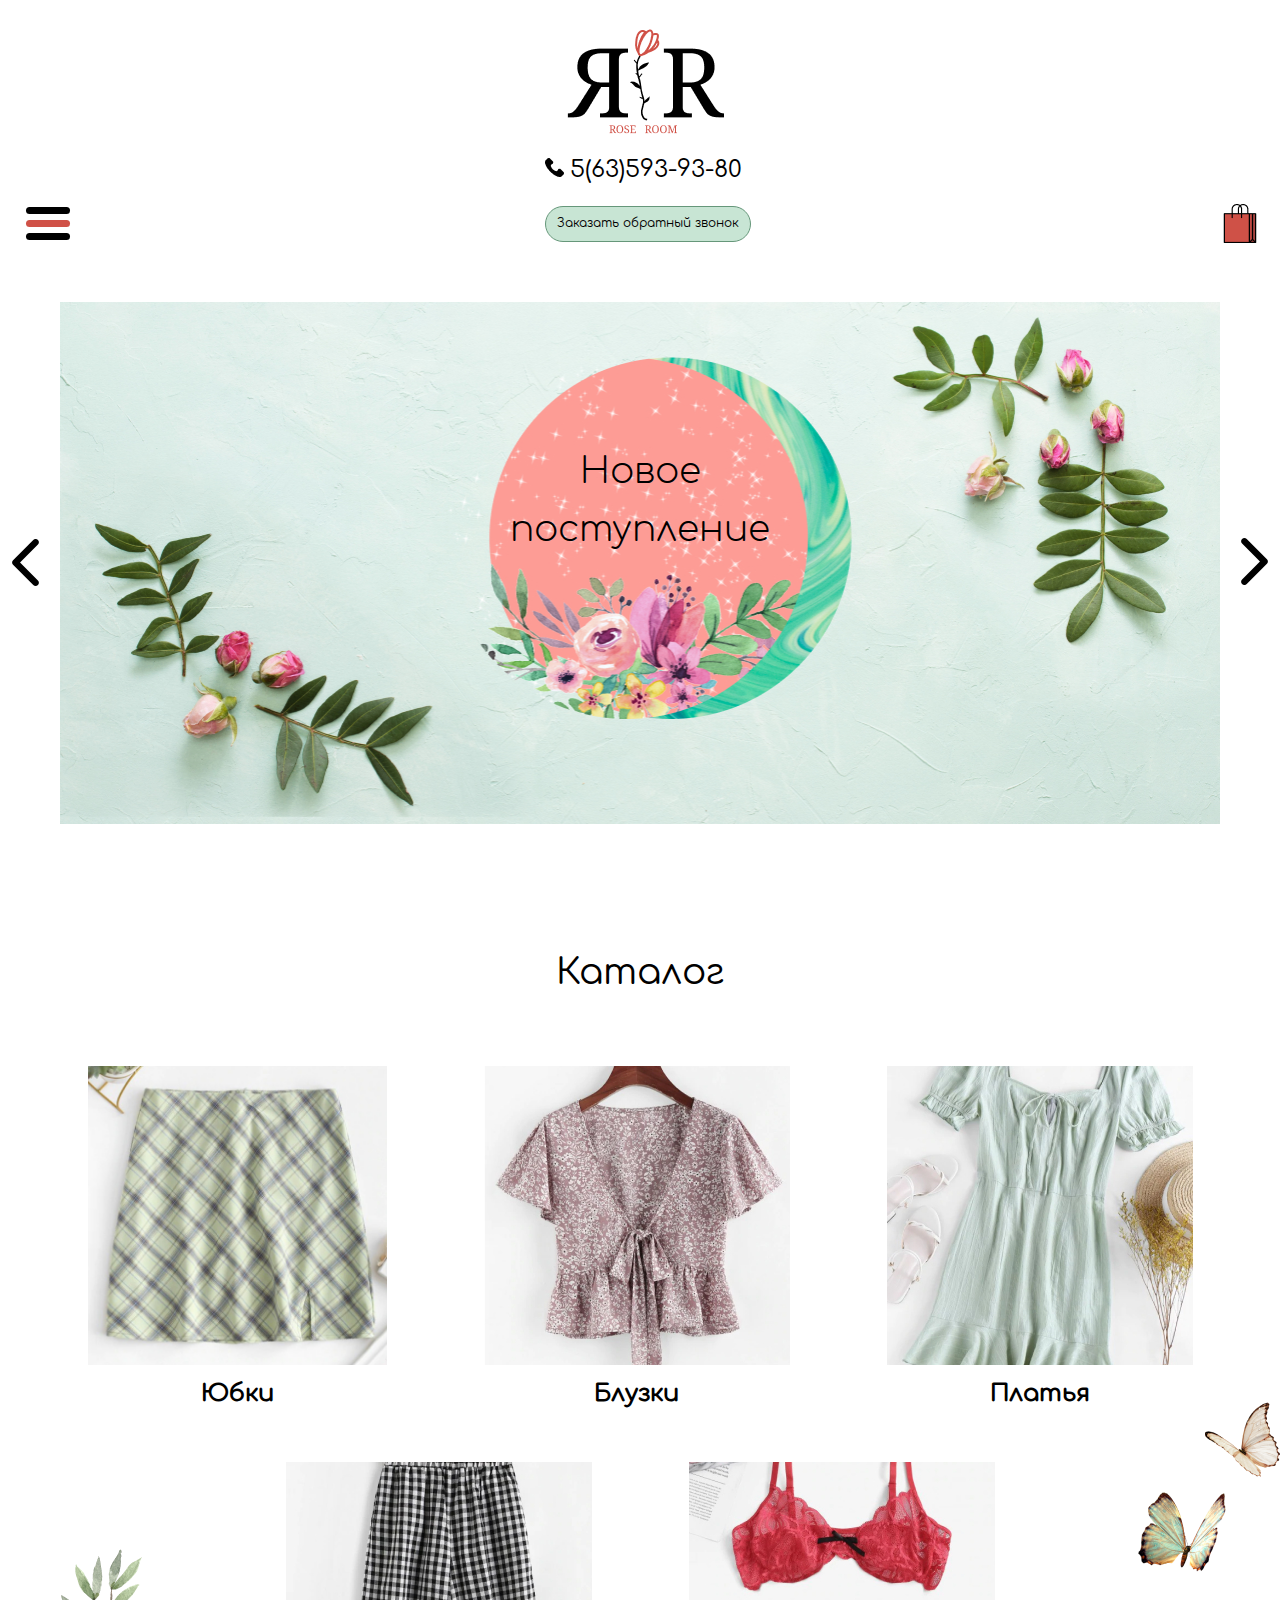
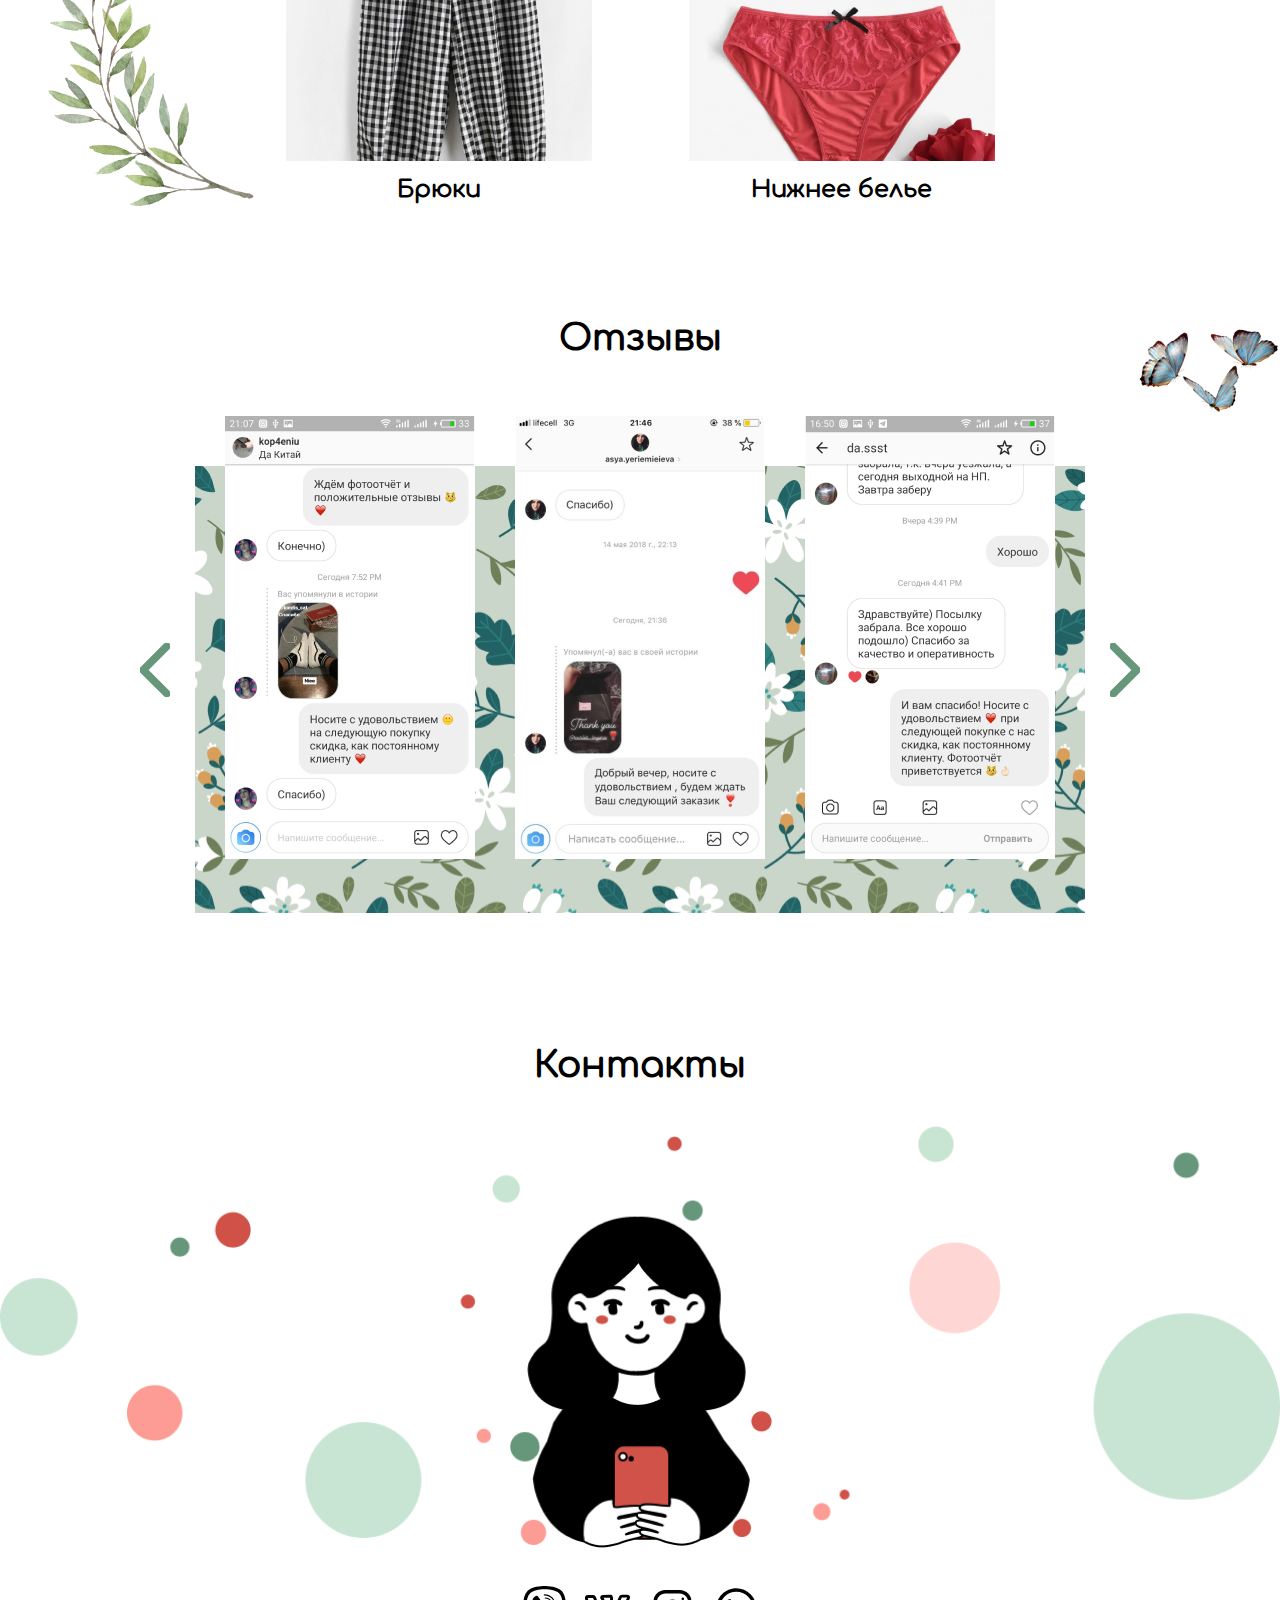
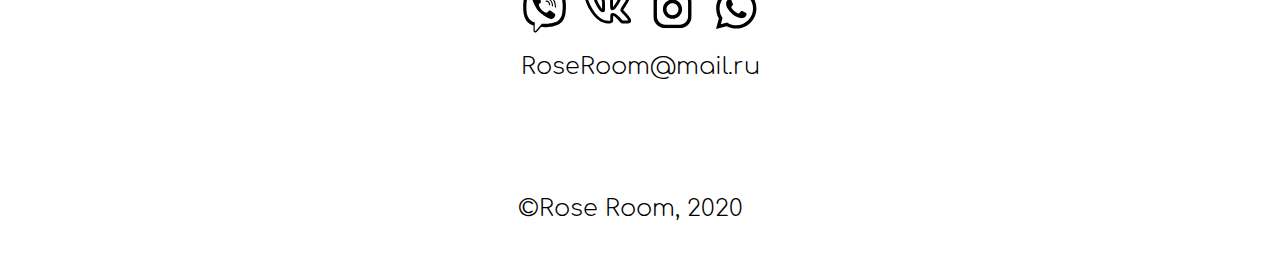
<file: index.html>
<!DOCTYPE html>
<html lang="en">
<head>
    <meta charset="UTF-8">
    <meta name="viewport" content="width=device-width, initial-scale=1.0">
    <title>Document</title>
    <link rel="stylesheet" href="./assets/css/normalize.css">
    <link rel="stylesheet" href="./assets/fonts/fonts.css">
    <link rel="stylesheet" href="./assets/css/style.css">
</head>
<body>
    <!--Popup start -->
    <div class="modal" id="modal_home-page">
        <div class="popup">
            <button class="popup__close close" id="popup_close_home-page">Закрыть</button>
            <div class="popup__data">
                <h3 class="popup__title">Введите номер телефона</h3>
                <form action="" class="popup__form">
                    <input class="popup__input popup__input_phone" type="tel" placeholder="+7 (000) 000-00-00">
                    <button class="button popup__button" type="submit">Отправить</button>
                </form>
            </div>
            <div class="popup__succes">
                <p class="popup__text">Спасибо!</p>
                <p class="popup__text">Наш менеджер свяжется с вами в ближайшее время</p>
            </div>
        </div>
    </div>
    <!--Popup end -->

    <!-- Header start -->
    <header class="header">
        <div class="header__wrapper">
            <div class="header__navbar navbar">
                <button class="navbar__hamburger" id="menu_open">
                    <p class="navbar__line"></p>
                </button>
                <!--Menu start-->
                <div class="navbar__menu menu" id="menu">
                    <button class="menu__close close" id="menu_close">Закрыть</button>
                    <ul class="menu__list">
                        <li class="menu__item">
                            <a href="catalog.html" class="menu__link">Платья</a>
                        </li>
                        <li class="menu__item">
                            <a href="catalog.html" class="menu__link">Брюки</a>
                        </li>
                        <li class="menu__item">
                            <a href="catalog.html" class="menu__link">Юбки</a>
                        </li>
                        <li class="menu__item">
                            <a href="catalog.html" class="menu__link">Блузки</a>
                        </li>
                        <li class="menu__item">
                            <a href="catalog.html" class="menu__link">Нижнее белье</a>
                        </li>
                        <li class="menu__item">
                            <a href="catalog.html" class="menu__link">Новости</a>
                        </li>
                        <li class="menu__item">
                            <a href="contacts.html" class="menu__link">Контакты</a>
                        </li>
                    </ul>
                </div>
                <!--Menu end-->
            </div>
            <div class="header__logo logo">
                <img class="logo__image" src="./assets/img/logo.png" alt="Логотип">
                <a class="logo__phone" href="tel:5(63)593-93-80">5(63)593-93-80</a>
                <button class="button logo__button" id="popup_open_home-page">Заказать обратный звонок</button>
            </div>
            <a class="header__cart cart" href="basket.html">
                <img class="cart__img" src="./assets/img/bag.png" alt="Ссылка на корзину">
            </a>
        </div>
    </header>
    <!-- Header finish -->
    <main class="main">
        <!-- Slider start -->
        <section class="slider" id="slider">
                <ul class="slider__list">
                    <li class="slider__slide">
                        <img class="slider__img" src="./assets/img/slide_1.jpg" alt="Слайд 1">
                        <p class="slider__text">Новое поступление</p>
                    </li>
                    <li class="slider__slide">
                        <img class="slider__img" src="./assets/img/slide_1.jpg" alt="Слайд 2">
                        <p class="slider__text">Текст слайда 2</p>
                    </li>
                    <li class="slider__slide">
                        <img class="slider__img" src="./assets/img/slide_1.jpg" alt="Слайд 3">
                        <p class="slider__text">Текст слайда 3</p>
                    </li>
                    <li class="slider__slide">
                        <img class="slider__img" src="./assets/img/slide_1.jpg" alt="Слайд 4">
                        <p class="slider__text">Текст слайда 4</p>
                    </li>
                </ul>
            <div class="slider__dots dots">
                <button class="dots__dot dots__dot_active"></button>
                <button class="dots__dot"></button>
                <button class="dots__dot"></button>
                <button class="dots__dot"></button>         
            </div>
            <button class="slider__arrow slider__arrow_left" id="slide_prev">Назад</button>
            <button class="slider__arrow slider__arrow_right" id="slide_next">Далее</button>
        </section>
        <!-- Slider finish -->

        <!-- Catalog start -->
        <section class="catalog">
            <h2 class="catalog__title">Каталог</h2>
            <ul class="catalog__categories categories">
                <li class="categories__category">
                    <img class="categories__img" src="./assets/img/catalog/skirt.jpg" alt="Юбки">
                    <h3 class="categories__title">Юбки</h3>
                </li>
                <li class="categories__category">
                    <img class="categories__img" src="./assets/img/catalog/blouse.jpg" alt="Блузки">
                    <h3 class="categories__title">Блузки</h3>
                </li>
                <li class="categories__category">
                    <img class="categories__img" src="./assets/img/catalog/dresses.jpg" alt="Платья">
                    <h3 class="categories__title">Платья</h3>
                </li>
                <li class="categories__category">
                    <img class="categories__img" src="./assets/img/catalog/pants.jpg" alt="Брюки">
                    <h3 class="categories__title">Брюки</h3>
                </li>
                <li class="categories__category">
                    <img  class="categories__img" src="./assets/img/catalog/underwear.jpg" alt="Нижнее белье">
                    <h3 class="categories__title">Нижнее белье</h3>
                </li>
            </ul>
        </section>
        <!-- Catalog finish -->

        <!-- Reviews start -->
        <section class="reviews">
            <h2 class="reviews__title">Отзывы</h2>
            <div class="reviews__wrapper">
                <div class="reviews__window" id="window">
                    <ul class="reviews__list" id="line">
                        <li class="reviews__review">
                            <img class="reviews__img" src="./assets/img/review/review_1.jpg" alt="Отзыв 1">
                        </li>
                        <li class="reviews__review">
                            <img class="reviews__img" src="./assets/img/review/review_2.jpg" alt="Отзыв 2">
                        </li>
                        <li class="reviews__review">
                            <img class="reviews__img" src="./assets/img/review/review_3.jpg" alt="Отзыв 3">
                        </li>
                        <li class="reviews__review">
                            <img class="reviews__img" src="./assets/img/review/review_4.jpg" alt="Отзыв 4">
                        </li>
                        <li class="reviews__review">
                            <img class="reviews__img" src="./assets/img/review/review_4.jpg" alt="Отзыв 5">
                        </li>
                    </ul>
                </div>
                <button class="reviews__arrow reviews__arrow_left" id="review-slide_prev">Назад</button>
                <button class="reviews__arrow reviews__arrow_right" id="review-slide_next">Далее</button>
            </div>
        </section>
        <!-- Reviews finish -->

        <!-- Contact start -->
        <section class="contacts">
            <h2 class="contacts__title">Контакты</h2>
            <div class="contacts__contact">
                <div class="contacts__wrapper">
                    <ul class="contacts__social social">
                        <li class="social__icon">
                            <a class="social__link social__link_viber" href="#">viber</a>
                        </li>
                        <li class="social__icon">
                            <a class="social__link social__link_vk" href="#">vk</a>
                        </li>
                        <li class="social__icon">
                            <a class="social__link social__link_instagram" href="#">instagram</a>
                        </li>
                        <li class="social__icon">
                            <a class="social__link social__link_whatsup" href="#">whatsup</a>
                        </li>
                    </ul>
                    <a class="contacts__mail" href="mailto:RoseRoom@mail.ru">RoseRoom@mail.ru</a>
                </div>
            </div>
        </section>
        <!-- Contact finish -->
    </main>
    <!-- Footer start -->
    <footer class="footer">
        <p class="footer__copyright">©Rose Room, 2020</p>
    </footer>
    <!-- Footer finish -->
    <script src="assets/js/scripts/header.js"></script>
    <script src="./assets/js/scripts/sliders.js"></script>
</body>
</html>
</file>
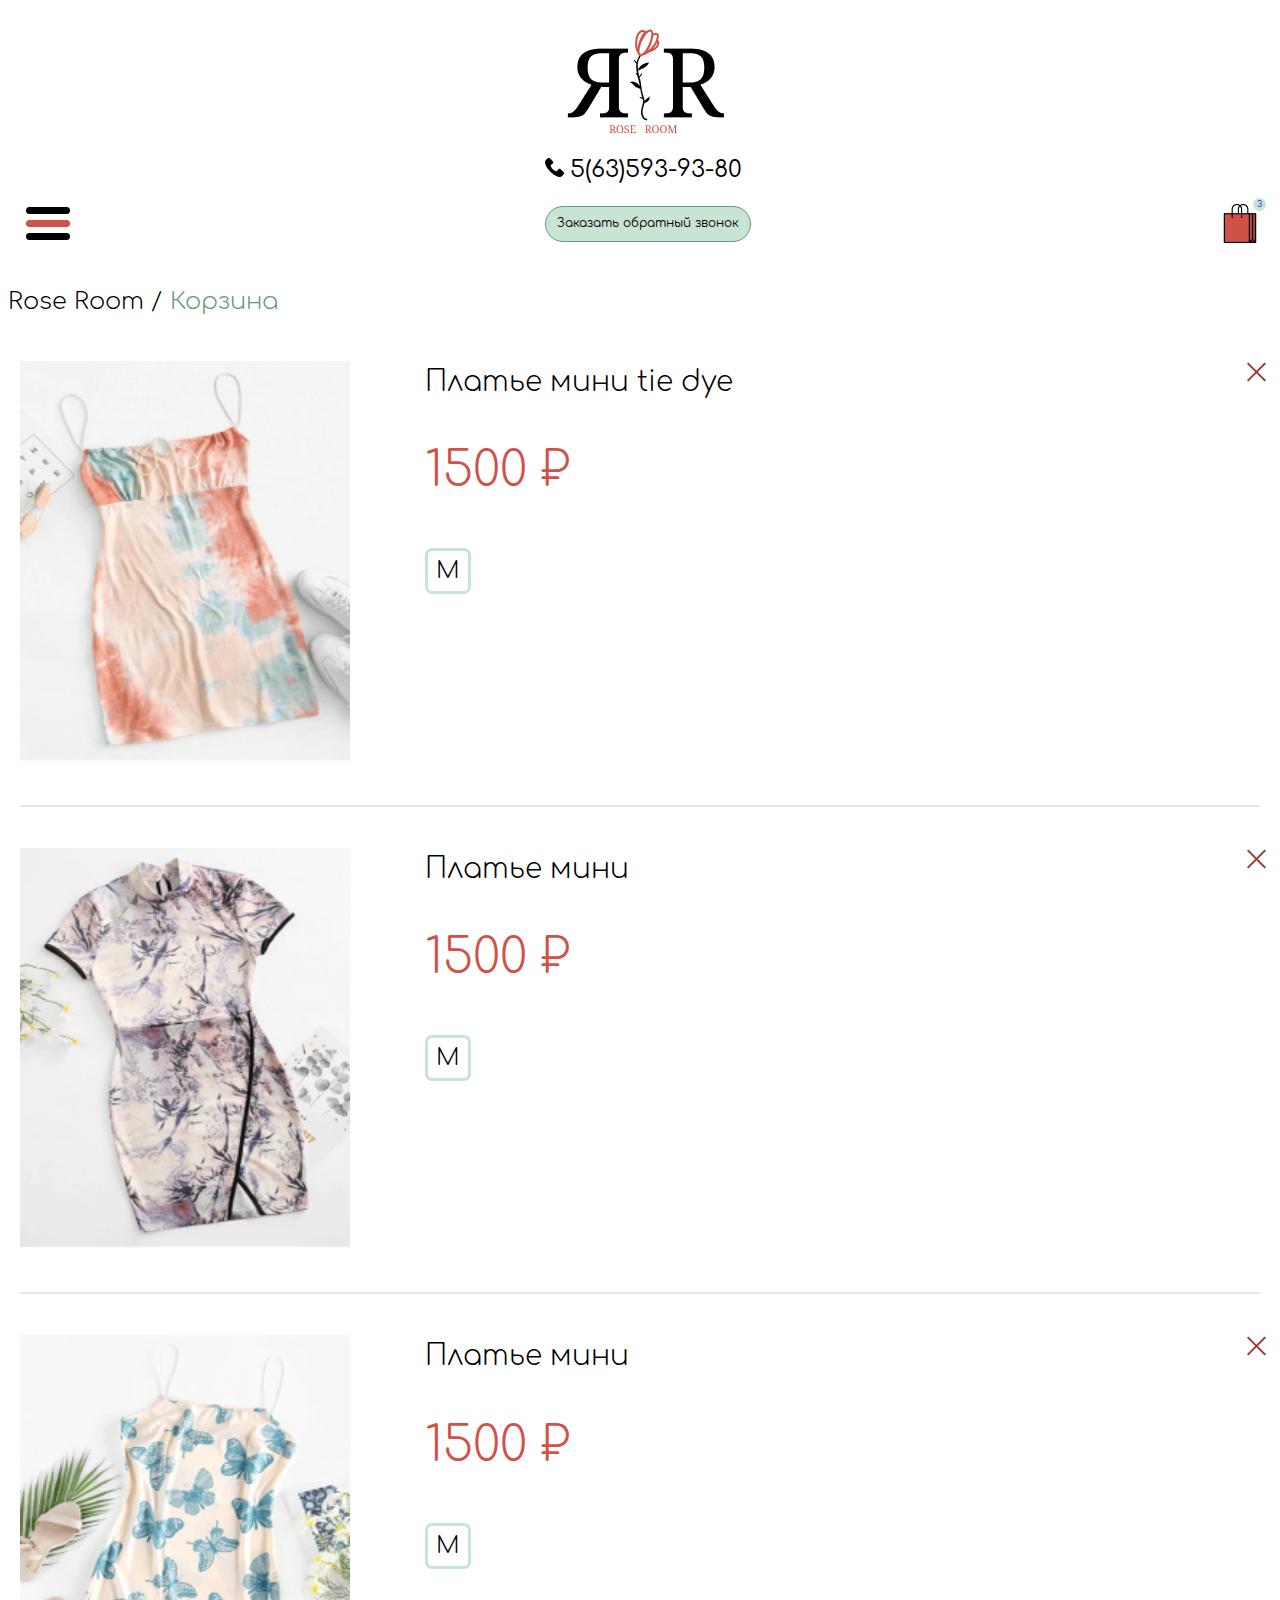
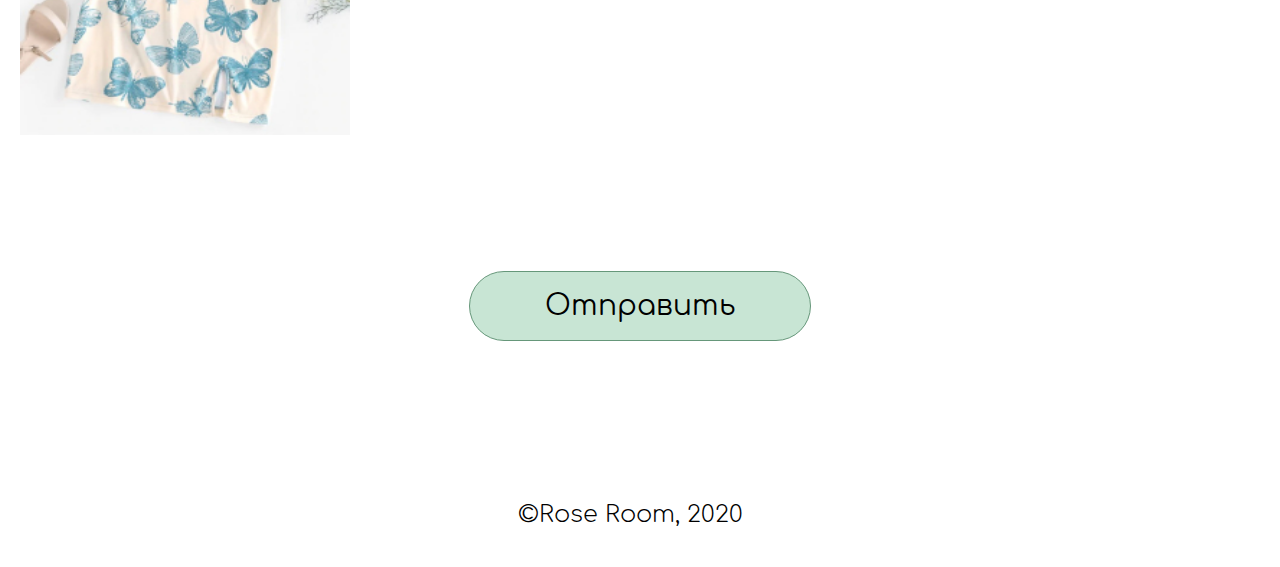
<file: basket.html>
<!DOCTYPE html>
<html lang="en">
<head>
    <meta charset="UTF-8">
    <meta name="viewport" content="width=device-width, initial-scale=1.0">
    <title>Basket</title>
    <link rel="stylesheet" href="./assets/css/normalize.css">
    <link rel="stylesheet" href="./assets/fonts/fonts.css">
    <link rel="stylesheet" href="./assets/css/style.css">
</head>
<body>
<div class="basket-page">
 <!--Popup start -->
 <div class="modal" id="modal_home-page">
    <div class="popup">
        <button class="popup__close close" id="popup_close_home-page">Закрыть</button>
        <div class="popup__data">
            <h3 class="popup__title">Введите номер телефона</h3>
            <form action="" class="popup__form">
                <input class="popup__input popup__input_phone" type="tel" placeholder="+7 (000) 000-00-00">
                <button class="button popup__button" type="submit">Отправить</button>
            </form>
        </div>
        <div class="popup__succes">
            <p class="popup__text">Спасибо!</p>
            <p class="popup__text">Наш менеджер свяжется с вами в ближайшее время</p>
        </div>
    </div>
</div>
<!--Popup end -->

 <!--Popup start -->
 <div class="modal modal_basket" id="modal_basket-page">
    <div class="popup popup_basket">
        <button class="popup__close close" id="popup_close_basket-page">Закрыть</button>
        <div class="popup__data">
            <h3 class="popup__title">Оформление заказа</h3>
            <form action="" class="popup__form">
                <div class="popup__input-wrapper">
                    <label for="popup-phone" class="popup__label">Телефон:</label>
                    <input class="popup__input popup__input_phone" type="tel" id="popup-phone">
                </div>
                <div class="popup__input-wrapper">
                    <label for="popup-email" class="popup__label">E-mail:</label>
                    <input class="popup__input popup__input_mail" type="mail" id="popup-email">
                </div>
                <div class="popup__input-wrapper">
                    <label for="popup-city" class="popup__label">Город:</label>
                    <input class="popup__input popup__input_city" type="text" id="popup-city">
                </div>
                <div class="popup__input-wrapper">
                    <label for="popup-address" class="popup__label">Адрес:</label>
                    <input class="popup__input popup__input_address" type="text" id="popup-address" placeholder="Улица">
                    <input class="popup__input popup__input_address-mini" type="text" placeholder="Дом">
                    <input class="popup__input popup__input_address-mini" type="text" placeholder="Кв">
                </div>
                <div class="popup__input-wrapper">
                    <input type="checkbox" class="popup__input popup__input_checkbox" id="popup-checkbox">
                    <label for="popup-checkbox" class="popup__label popup__label_checkbox">согласие на обработку персональных данных</label>
                </div>
            </form>
        </div>
        <div class="popup__succes">
            <p class="popup__text">Спасибо!</p>
            <p class="popup__text">Наш менеджер свяжется с вами в ближайшее время</p>
        </div>
    </div>
</div>
<!--Popup end -->

<!-- Header start -->
<header class="header">
    <div class="header__wrapper">
        <div class="header__navbar navbar">
            <button class="navbar__hamburger" id="menu_open">
                <p class="navbar__line"></p>
            </button>
            <!--Menu start-->
            <div class="navbar__menu menu" id="menu">
                <button class="menu__close close" id="menu_close">Закрыть</button>
                <ul class="menu__list">
                    <li class="menu__item">
                        <a href="catalog.html" class="menu__link">Платья</a>
                    </li>
                    <li class="menu__item">
                        <a href="catalog.html" class="menu__link">Брюки</a>
                    </li>
                    <li class="menu__item">
                        <a href="catalog.html" class="menu__link">Юбки</a>
                    </li>
                    <li class="menu__item">
                        <a href="catalog.html" class="menu__link">Блузки</a>
                    </li>
                    <li class="menu__item">
                        <a href="catalog.html" class="menu__link">Нижнее белье</a>
                    </li>
                    <li class="menu__item">
                        <a href="catalog.html" class="menu__link">Новости</a>
                    </li>
                    <li class="menu__item">
                        <a href="contacts.html" class="menu__link">Контакты</a>
                    </li>
                </ul>
            </div>
            <!--Menu end-->
        </div>
        <div class="header__logo logo">
            <img class="logo__image" src="./assets/img/logo.png" alt="Логотип">
            <a class="logo__phone" href="tel:5(63)593-93-80">5(63)593-93-80</a>
            <button class="button logo__button" id="popup_open_home-page">Заказать обратный звонок</button>
        </div>
        <a class="cart header__cart" href="basket.html">
            <img class="cart__img" src="./assets/img/bag.png" alt="Ссылка на корзину">
            <p class="cart__count">3</p>
        </a>
    </div>
</header>
<!-- Header finish -->
<main class="main">
    <ul class="breadcrumb">
        <li class="breadcrumb__item">
            <a class="breadcrumb__link" href="index.html">Rose Room</a>
        </li>
        <li class="breadcrumb__item">
            Корзина
        </li>
    </ul>
    <section class="basket">
        <ul class="basket__list">
            <li class="basket__item">
                <div class="close basket__close">Закрыть</div>
                <div class="basket__left-item">
                    <img class="basket__img" src="./assets/img/products/product-1.jpg" alt="Платье 1">
                </div>
                <div class="basket__right-item">
                    <h3 class="basket__title">Платье мини tie dye</h3>
                    <span class="basket__price">1500 ₽</span>
                    <div class="basket__size">M</div>
                </div>
            </li>
            <li class="basket__item">
                <div class="close basket__close">Закрыть</div>
                <div class="basket__left-item">
                    <img class="basket__img" src="./assets/img/products/product-7.jpg" alt="Платье 2">
                </div>
                <div class="basket__right-item">
                    <h3 class="basket__title">Платье мини</h3>
                    <span class="basket__price">1500 ₽</span>
                    <div class="basket__size">M</div>
                </div>
            </li>
            <li class="basket__item">
                <div class="close basket__close">Закрыть</div>
                <div class="basket__left-item">
                    <img class="basket__img" src="./assets/img/products/product-5.jpg" alt="Платье 2">
                </div>
                <div class="basket__right-item">
                    <h3 class="basket__title">Платье мини</h3>
                    <span class="basket__price">1500 ₽</span>
                    <div class="basket__size">M</div>
                </div>
            </li>
        </ul>
        <button class="button basket__button" id="popup_open_basket-page">Отправить</button>
    </section>
</main>
<!-- Footer start -->
<footer class="footer">
    <p class="footer__copyright">©Rose Room, 2020</p>
</footer>
<!-- Footer finish -->
    </div>
    <script src="./assets/js/scripts/header.js"></script>
    <script src="./assets/js/scripts/basket.js"></script>
</body>
</html>
</file>
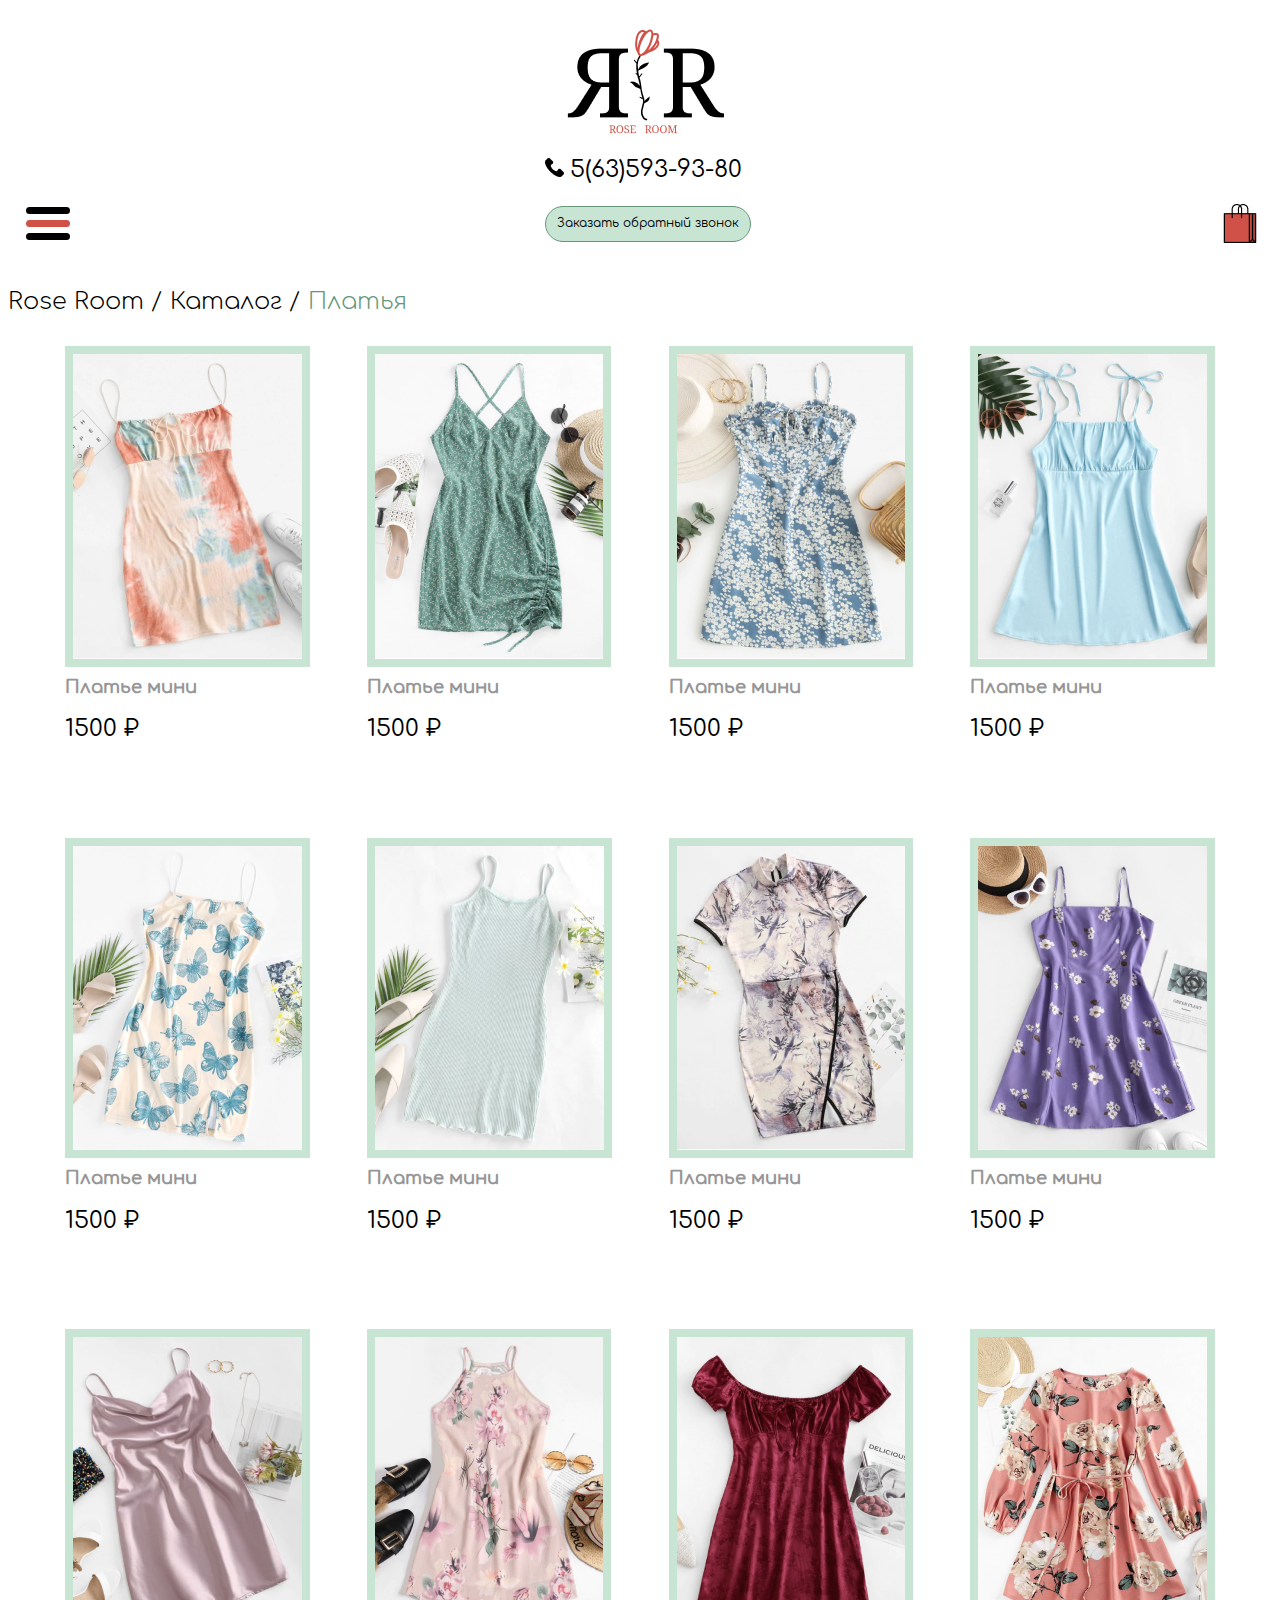
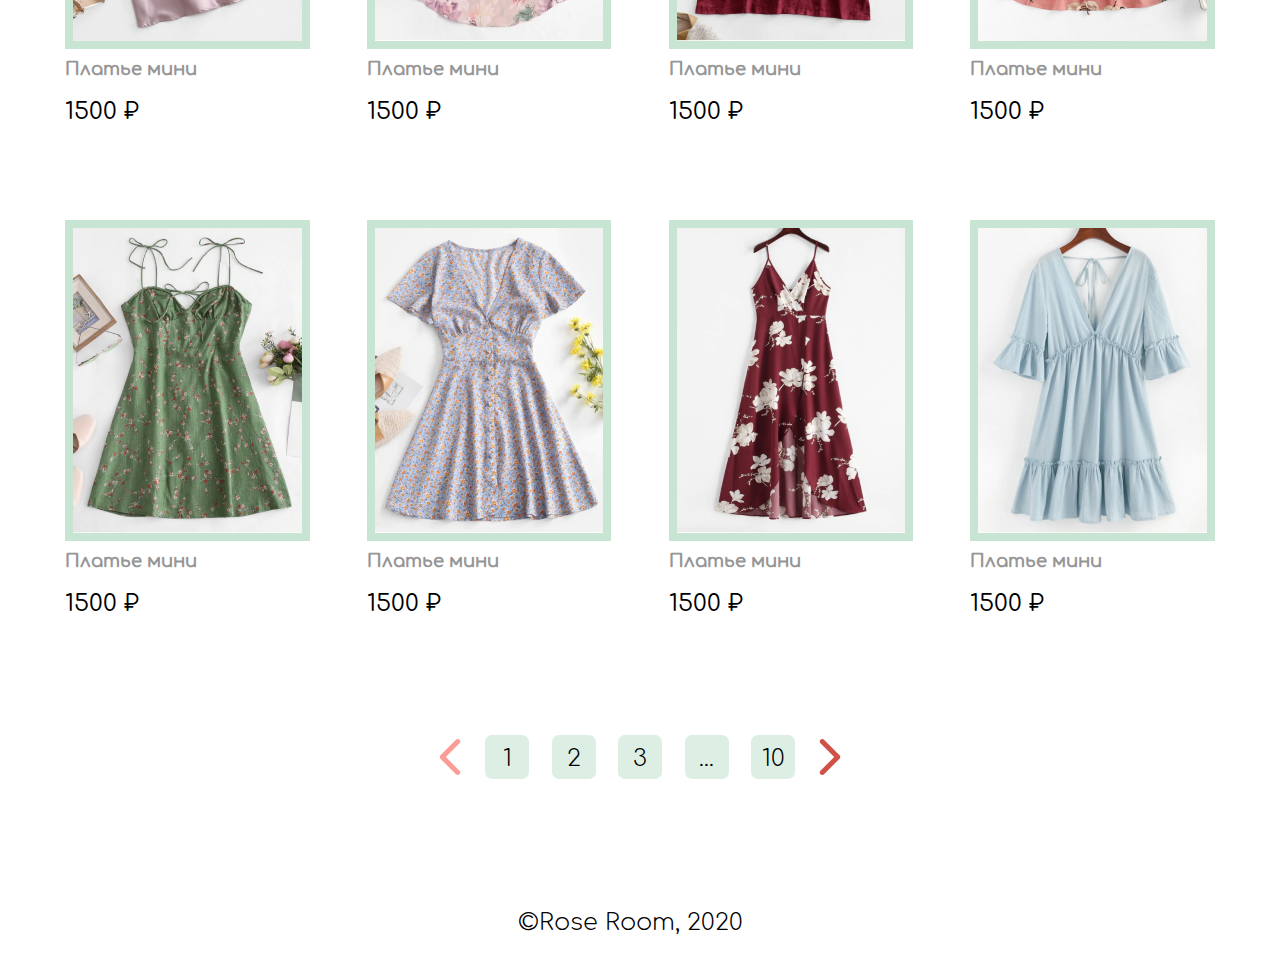
<file: catalog.html>
<!DOCTYPE html>
<html lang="en">
<head>
    <meta charset="UTF-8">
    <meta name="viewport" content="width=device-width, initial-scale=1.0">
    <title>Catalog</title>
    <link rel="stylesheet" href="./assets/css/normalize.css">
    <link rel="stylesheet" href="./assets/fonts/fonts.css">
    <link rel="stylesheet" href="./assets/css/style.css">
</head>
<body>
    <div class="catalog-page">
        <!--Popup start -->
    <div class="modal" id="modal_home-page">
        <div class="popup">
            <button class="popup__close close" id="popup_close_home-page">Закрыть</button>
            <div class="popup__data">
                <h3 class="popup__title">Введите номер телефона</h3>
                <form action="" class="popup__form">
                    <input class="popup__input popup__input_phone" type="tel" placeholder="+7 (000) 000-00-00">
                    <button class="button popup__button" type="submit">Отправить</button>
                </form>
            </div>
            <div class="popup__succes">
                <p class="popup__text">Спасибо!</p>
                <p class="popup__text">Наш менеджер свяжется с вами в ближайшее время</p>
            </div>
        </div>
    </div>
    <!--Popup end -->

    <!-- Header start -->
    <header class="header">
        <div class="header__wrapper">
            <div class="header__navbar navbar">
                <button class="navbar__hamburger" id="menu_open">
                    <p class="navbar__line"></p>
                </button>
                <!--Menu start-->
                <div class="navbar__menu menu" id="menu">
                    <button class="menu__close close" id="menu_close">Закрыть</button>
                    <ul class="menu__list">
                        <li class="menu__item">
                            <a href="dresses.html" class="menu__link">Платья</a>
                        </li>
                        <li class="menu__item">
                            <a href="catalog.html" class="menu__link">Брюки</a>
                        </li>
                        <li class="menu__item">
                            <a href="catalog.html" class="menu__link">Юбки</a>
                        </li>
                        <li class="menu__item">
                            <a href="catalog.html" class="menu__link">Блузки</a>
                        </li>
                        <li class="menu__item">
                            <a href="catalog.html" class="menu__link">Нижнее белье</a>
                        </li>
                        <li class="menu__item">
                            <a href="catalog.html" class="menu__link">Новости</a>
                        </li>
                        <li class="menu__item">
                            <a href="contacts.html" class="menu__link">Контакты</a>
                        </li>
                    </ul>
                </div>
                <!--Menu end-->
            </div>
            <div class="header__logo logo">
                <img class="logo__image" src="./assets/img/logo.png" alt="Логотип">
                <a class="logo__phone" href="tel:5(63)593-93-80">5(63)593-93-80</a>
                <button class="button logo__button" id="popup_open_home-page">Заказать обратный звонок</button>
            </div>
            <a class="header__cart cart" href="basket.html">
                <img class="cart__img" src="./assets/img/bag.png" alt="Ссылка на корзину">
            </a>
        </div>
    </header>
    <!-- Header finish -->
    <main class="main">
        <ul class="breadcrumb">
            <li class="breadcrumb__item">
                <a class="breadcrumb__link" href="index.html">Rose Room</a>
            </li>
            <li class="breadcrumb__item">
                <a class="breadcrumb__link" href="catalog.html">Каталог</a>
            </li>
            <li class="breadcrumb__item">
                Платья
            </li>
        </ul>
        <section class="products">
            <ul class="products__list">
                <li class="products__item product">
                    <a class="products__link" href="item.html">
                        <div class="product__wrapper">
                            <img class="product__img" src="/assets/img/products/product-1.jpg" alt="платье 1">
                        </div>
                        <h3 class="product__title">Платье мини</h3>
                        <b class="product__price">1500 ₽</b>
                    </a>
                </li>
                <li class="products__item product">
                    <a class="products__link" href="item.html">
                        <div class="product__wrapper">
                            <img class="product__img" src="/assets/img/products/product-2.jpg" alt="платье 2">
                        </div>
                        <h3 class="product__title">Платье мини</h3>
                        <b class="product__price">1500 ₽</b>
                    </a>
                </li>
                <li class="products__item product">
                    <a class="products__link" href="item.html">
                        <div class="product__wrapper">
                            <img class="product__img" src="/assets/img/products/product-3.jpg" alt="платье 3">
                        </div>
                        <h3 class="product__title">Платье мини</h3>
                        <b class="product__price">1500 ₽</b>
                    </a>
                </li>
                <li class="products__item product">
                    <a class="products__link" href="item.html">
                        <div class="product__wrapper">
                            <img class="product__img" src="/assets/img/products/product-4.jpg" alt="платье 4">
                        </div>
                        <h3 class="product__title">Платье мини</h3>
                        <b class="product__price">1500 ₽</b>
                    </a>
                </li>
                <li class="products__item product">
                    <a class="products__link" href="item.html">
                        <div class="product__wrapper">
                            <img class="product__img" src="/assets/img/products/product-5.jpg" alt="платье 5">
                        </div>
                        <h3 class="product__title">Платье мини</h3>
                        <b class="product__price">1500 ₽</b>
                    </a>
                </li>
                <li class="products__item product">
                    <a class="products__link" href="item.html">
                        <div class="product__wrapper">
                            <img class="product__img" src="/assets/img/products/product-6.jpg" alt="платье 6">
                        </div>
                        <h3 class="product__title">Платье мини</h3>
                        <b class="product__price">1500 ₽</b>
                    </a>
                </li>
                <li class="products__item product">
                    <a class="products__link" href="item.html">
                        <div class="product__wrapper">
                            <img class="product__img" src="/assets/img/products/product-7.jpg" alt="платье 7">
                        </div>
                        <h3 class="product__title">Платье мини</h3>
                        <b class="product__price">1500 ₽</b>
                    </a>
                </li>
                <li class="products__item product">
                    <a class="products__link" href="item.html">
                        <div class="product__wrapper">
                            <img class="product__img" src="/assets/img/products/product-8.jpg" alt="платье 8">
                        </div>
                        <h3 class="product__title">Платье мини</h3>
                        <b class="product__price">1500 ₽</b>
                    </a>
                </li>
                <li class="products__item product">
                    <a class="products__link" href="item.html">
                        <div class="product__wrapper">
                            <img class="product__img" src="/assets/img/products/product-9.jpg" alt="платье 9">
                        </div>
                        <h3 class="product__title">Платье мини</h3>
                        <b class="product__price">1500 ₽</b>
                    </a>
                </li>
                <li class="products__item product">
                    <a class="products__link" href="item.html">
                        <div class="product__wrapper">
                            <img class="product__img" src="/assets/img/products/product-10.jpg" alt="платье 10">
                        </div>
                        <h3 class="product__title">Платье мини</h3>
                        <b class="product__price">1500 ₽</b>
                    </a>
                </li>
                <li class="products__item product">
                    <a class="products__link" href="item.html">
                        <div class="product__wrapper">
                            <img class="product__img" src="/assets/img/products/product-11.jpg" alt="платье 11">
                        </div>
                        <h3 class="product__title">Платье мини</h3>
                        <b class="product__price">1500 ₽</b>
                    </a>
                </li>
                <li class="products__item product">
                    <a class="products__link" href="item.html">
                        <div class="product__wrapper">
                            <img class="product__img" src="/assets/img/products/product-12.jpg" alt="платье 12">
                        </div>
                        <h3 class="product__title">Платье мини</h3>
                        <b class="product__price">1500 ₽</b>
                    </a>
                </li>
                <li class="products__item product">
                    <a class="products__link" href="item.html">
                        <div class="product__wrapper">
                            <img class="product__img" src="/assets/img/products/product-13.jpg" alt="платье 13">
                        </div>
                        <h3 class="product__title">Платье мини</h3>
                        <b class="product__price">1500 ₽</b>
                    </a>
                </li>
                <li class="products__item product">
                    <a class="products__link" href="item.html">
                        <div class="product__wrapper">
                            <img class="product__img" src="/assets/img/products/product-14.jpg" alt="платье 14">
                        </div>
                        <h3 class="product__title">Платье мини</h3>
                        <b class="product__price">1500 ₽</b>
                    </a>
                </li>
                <li class="products__item product">
                    <a class="products__link" href="item.html">
                        <div class="product__wrapper">
                            <img class="product__img" src="/assets/img/products/product-15.jpg" alt="платье 15">
                        </div>
                        <h3 class="product__title">Платье мини</h3>
                        <b class="product__price">1500 ₽</b>
                    </a>
                </li>
                <li class="products__item product">
                    <a class="products__link" href="item.html">
                        <div class="product__wrapper">
                            <img class="product__img" src="/assets/img/products/product-16.jpg" alt="платье 16">
                        </div>
                        <h3 class="product__title">Платье мини</h3>
                        <b class="product__price">1500 ₽</b>
                    </a>
                </li>
            </ul>
        </section>
        <ul class="pagination">
            <li class="pagination__item">
                <a href="#" class="pagination__link">1</a>
            </li>
            <li class="pagination__item">
                <a href="#" class="pagination__link">2</a>
            </li>
            <li class="pagination__item">
                <a href="#" class="pagination__link">3</a>
            </li>
            <li class="pagination__item">
                <a href="#" class="pagination__link">...</a>
            </li>
            <li class="pagination__item">
                <a href="#" class="pagination__link">10</a>
            </li>
        </ul>
    </main>
    <!-- Footer start -->
    <footer class="footer">
        <p class="footer__copyright">©Rose Room, 2020</p>
    </footer>
    <!-- Footer finish -->
    </div>
    <script src="./assets/js/scripts/header.js"></script>
</body>
</html>
</file>
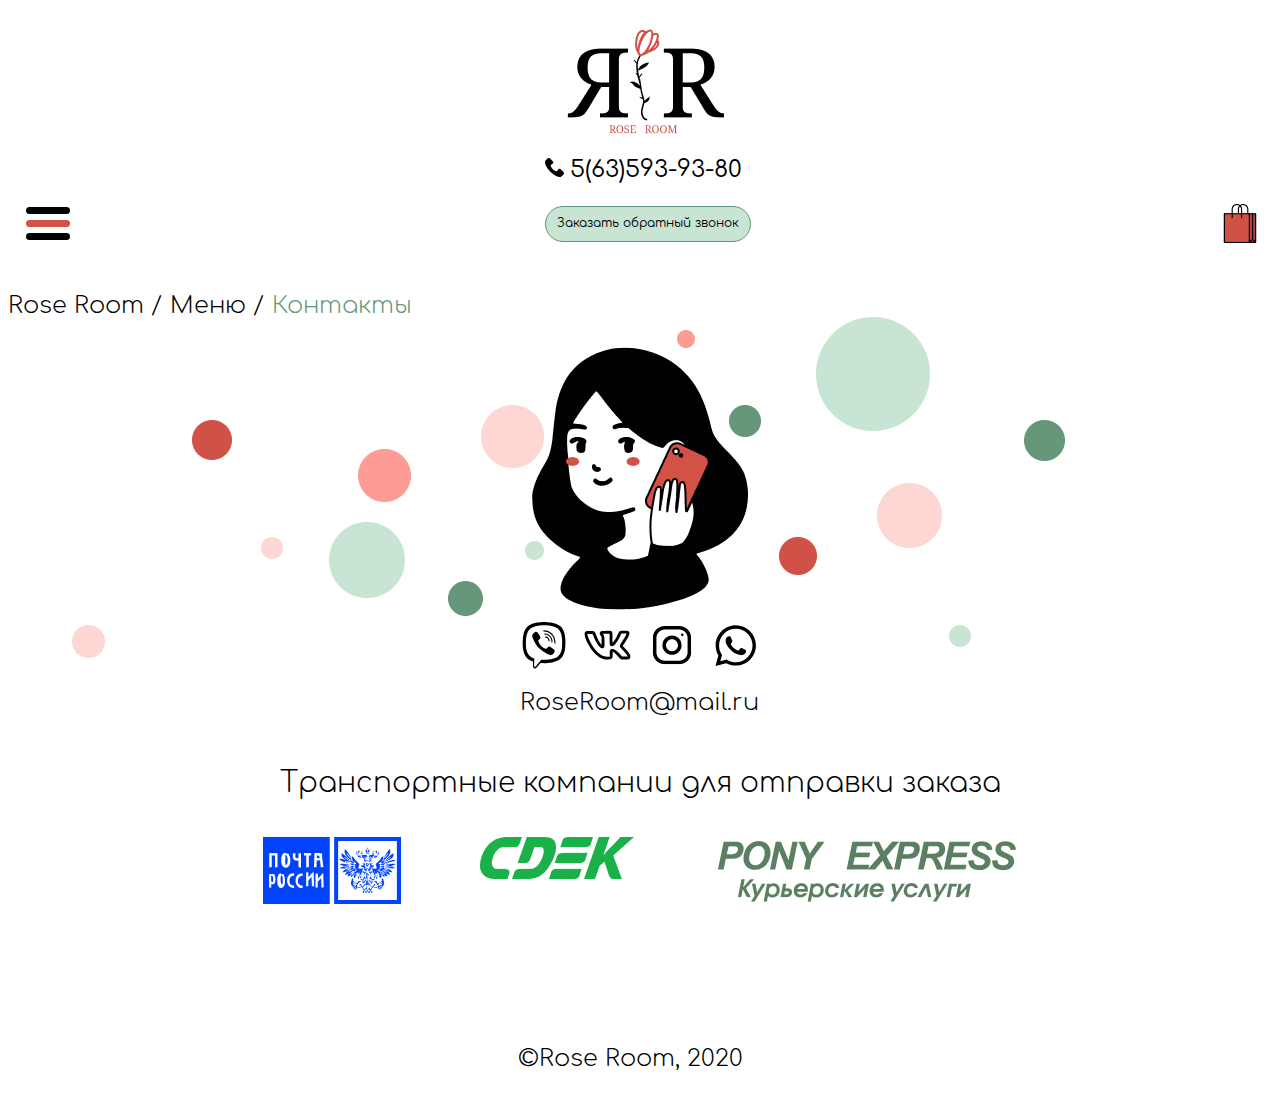
<file: contacts.html>
<!DOCTYPE html>
<html lang="en">
<head>
    <meta charset="UTF-8">
    <meta name="viewport" content="width=device-width, initial-scale=1.0">
    <title>Item</title>
    <link rel="stylesheet" href="./assets/css/normalize.css">
    <link rel="stylesheet" href="./assets/fonts/fonts.css">
    <link rel="stylesheet" href="./assets/css/style.css">
</head>
<body>
<div class="contact-page">
 <!--Popup start -->
 <div class="modal" id="modal_home-page">
    <div class="popup">
        <button class="popup__close close" id="popup_close_home-page">Закрыть</button>
        <div class="popup__data">
            <h3 class="popup__title">Введите номер телефона</h3>
            <form action="" class="popup__form">
                <input class="popup__input popup__input_phone" type="tel" placeholder="+7 (000) 000-00-00">
                <button class="button popup__button" type="submit">Отправить</button>
            </form>
        </div>
        <div class="popup__succes">
            <p class="popup__text">Спасибо!</p>
            <p class="popup__text">Наш менеджер свяжется с вами в ближайшее время</p>
        </div>
    </div>
</div>
<!--Popup end -->

<!-- Header start -->
<header class="header">
    <div class="header__wrapper">
        <div class="header__navbar navbar">
            <button class="navbar__hamburger" id="menu_open">
                <p class="navbar__line"></p>
            </button>
            <!--Menu start-->
            <div class="navbar__menu menu" id="menu">
                <button class="menu__close close" id="menu_close">Закрыть</button>
                <ul class="menu__list">
                    <li class="menu__item">
                        <a href="catalog.html" class="menu__link">Платья</a>
                    </li>
                    <li class="menu__item">
                        <a href="catalog.html" class="menu__link">Брюки</a>
                    </li>
                    <li class="menu__item">
                        <a href="catalog.html" class="menu__link">Юбки</a>
                    </li>
                    <li class="menu__item">
                        <a href="catalog.html" class="menu__link">Блузки</a>
                    </li>
                    <li class="menu__item">
                        <a href="catalog.html" class="menu__link">Нижнее белье</a>
                    </li>
                    <li class="menu__item">
                        <a href="catalog.html" class="menu__link">Новости</a>
                    </li>
                    <li class="menu__item">
                        <a href="contacts.html" class="menu__link">Контакты</a>
                    </li>
                </ul>
            </div>
            <!--Menu end-->
        </div>
        <div class="header__logo logo">
            <img class="logo__image" src="./assets/img/logo.png" alt="Логотип">
            <a class="logo__phone" href="tel:5(63)593-93-80">5(63)593-93-80</a>
            <button class="button logo__button" id="popup_open_home-page">Заказать обратный звонок</button>
        </div>
        <a class="header__cart cart" href="basket.html">
            <img class="cart__img" src="./assets/img/bag.png" alt="Ссылка на корзину">
        </a>
    </div>
</header>
<!-- Header finish -->
<main class="main">
    <ul class="breadcrumb">
        <li class="breadcrumb__item">
            <a class="breadcrumb__link" href="index.html">Rose Room</a>
        </li>
        <li class="breadcrumb__item">
            <a class="breadcrumb__link" href="catalog.html">Меню</a>
        </li>
        <li class="breadcrumb__item">
            Контакты
        </li>
    </ul>
    <section class="contact">
        <div class="contact__bg">
            <div class="contact__wrapper">
                <ul class="contact__social social">
                    <li class="social__icon">
                        <a class="social__link social__link_viber" href="#">viber</a>
                    </li>
                    <li class="social__icon">
                        <a class="social__link social__link_vk" href="#">vk</a>
                    </li>
                    <li class="social__icon">
                        <a class="social__link social__link_instagram" href="#">instagram</a>
                    </li>
                    <li class="social__icon">
                        <a class="social__link social__link_whatsup" href="#">whatsup</a>
                    </li>
                </ul>
                <a class="contact__mail" href="mailto:RoseRoom@mail.ru">RoseRoom@mail.ru</a>
            </div>
        </div>
    </section>
    <section class="transports">
        <h3 class="transport__title">Транспортные компании для отправки заказа</h3>
        <ul class="transport__list">
            <li class="transport__item">
                <img class="transport__img" src="./assets/img/transport/transport-mail.png" alt="почта россии">
            </li>
            <li class="transport__item">
                <img class="transport__img" src="./assets/img/transport/transport-sdek.png" alt="сдек">
            </li>
            <li class="transport__item">
                <img class="transport__img" src="./assets/img/transport/transport-pony.png" alt="pony">
            </li>
        </ul>
    </section>
</main>
<!-- Footer start -->
<footer class="footer">
    <p class="footer__copyright">©Rose Room, 2020</p>
</footer>
<!-- Footer finish -->
    </div>
    <script src="./assets/js/scripts/header.js"></script>
</body>
</html>
</file>
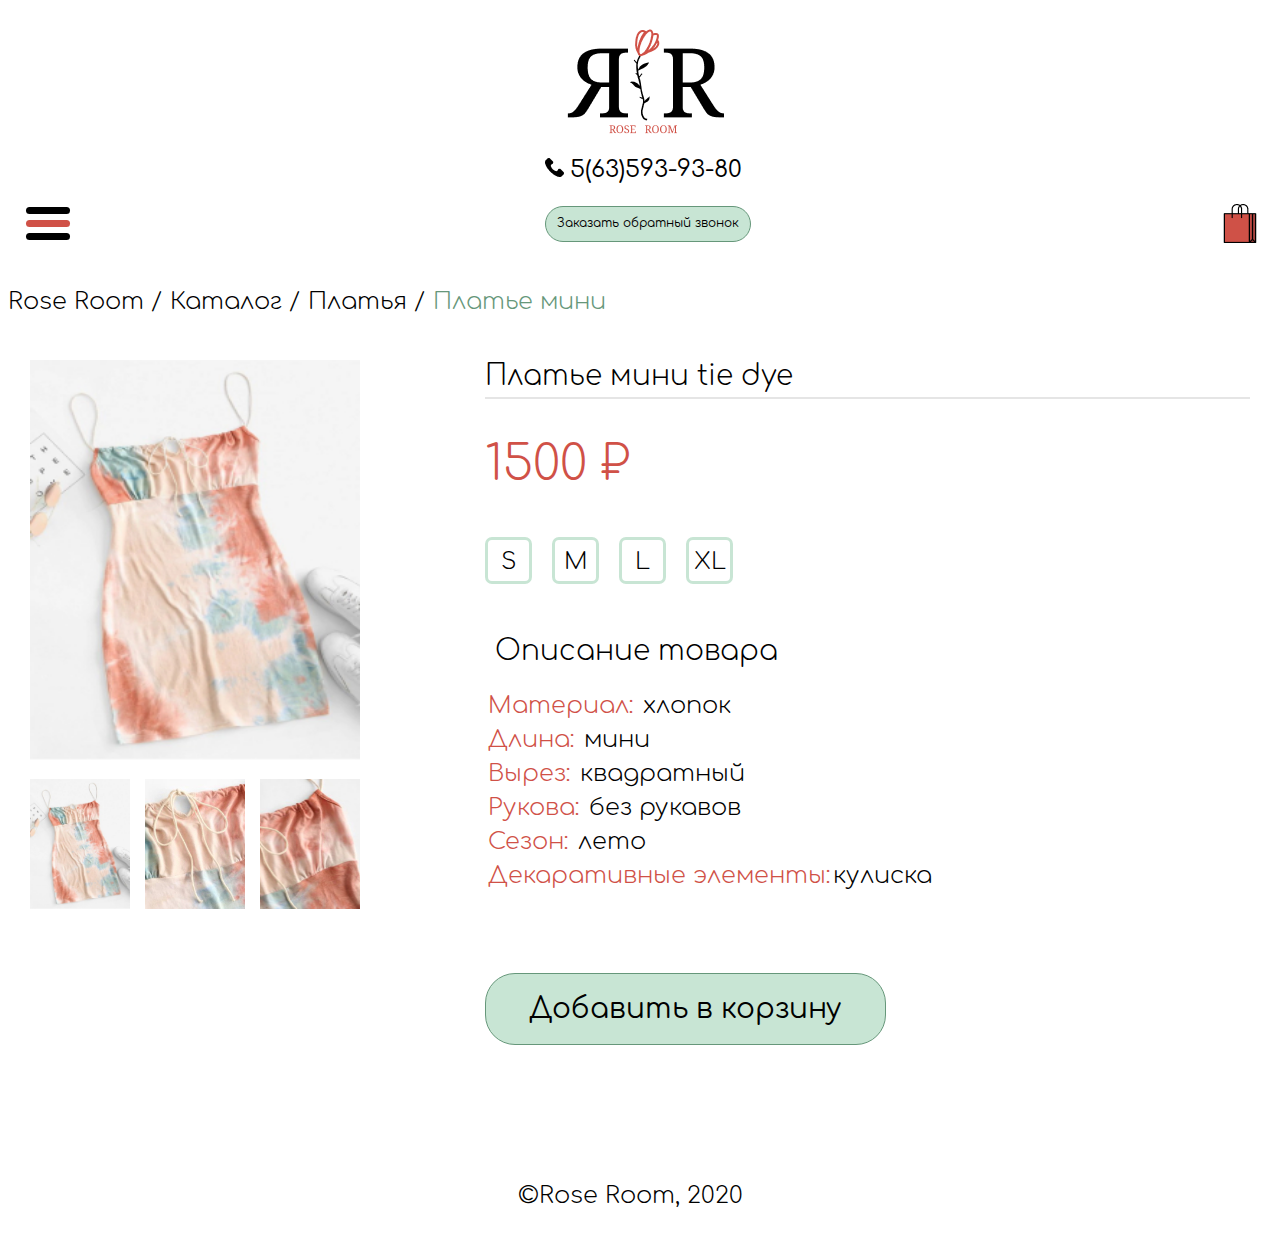
<file: item.html>
<!DOCTYPE html>
<html lang="en">
<head>
    <meta charset="UTF-8">
    <meta name="viewport" content="width=device-width, initial-scale=1.0">
    <title>Item</title>
    <link rel="stylesheet" href="./assets/css/normalize.css">
    <link rel="stylesheet" href="./assets/fonts/fonts.css">
    <link rel="stylesheet" href="./assets/css/style.css">
</head>
<body>
    <div class="item-page">
 <!--Popup start -->
 <div class="modal" id="modal_home-page">
    <div class="popup">
        <button class="popup__close close" id="popup_close_home-page">Закрыть</button>
        <div class="popup__data">
            <h3 class="popup__title">Введите номер телефона</h3>
            <form action="" class="popup__form">
                <input class="popup__input popup__input_phone" type="tel" placeholder="+7 (000) 000-00-00">
                <button class="button popup__button" type="submit">Отправить</button>
            </form>
        </div>
        <div class="popup__succes">
            <p class="popup__text">Спасибо!</p>
            <p class="popup__text">Наш менеджер свяжется с вами в ближайшее время</p>
        </div>
    </div>
</div>
<!--Popup end -->

<!-- Header start -->
<header class="header">
    <div class="header__wrapper">
        <div class="header__navbar navbar">
            <button class="navbar__hamburger" id="menu_open">
                <p class="navbar__line"></p>
            </button>
            <!--Menu start-->
            <div class="navbar__menu menu" id="menu">
                <button class="menu__close close" id="menu_close">Закрыть</button>
                <ul class="menu__list">
                    <li class="menu__item">
                        <a href="catalog.html" class="menu__link">Платья</a>
                    </li>
                    <li class="menu__item">
                        <a href="catalog.html" class="menu__link">Брюки</a>
                    </li>
                    <li class="menu__item">
                        <a href="catalog.html" class="menu__link">Юбки</a>
                    </li>
                    <li class="menu__item">
                        <a href="catalog.html" class="menu__link">Блузки</a>
                    </li>
                    <li class="menu__item">
                        <a href="catalog.html" class="menu__link">Нижнее белье</a>
                    </li>
                    <li class="menu__item">
                        <a href="catalog.html" class="menu__link">Новости</a>
                    </li>
                    <li class="menu__item">
                        <a href="contacts.html" class="menu__link">Контакты</a>
                    </li>
                </ul>
            </div>
            <!--Menu end-->
        </div>
        <div class="header__logo logo">
            <img class="logo__image" src="./assets/img/logo.png" alt="Логотип">
            <a class="logo__phone" href="tel:5(63)593-93-80">5(63)593-93-80</a>
            <button class="button logo__button" id="popup_open_home-page">Заказать обратный звонок</button>
        </div>
        <a class="header__cart cart" href="basket.html">
            <img class="cart__img" src="./assets/img/bag.png" alt="Ссылка на корзину">
        </a>
    </div>
</header>
<!-- Header finish -->
<main class="main">
    <ul class="breadcrumb">
        <li class="breadcrumb__item">
            <a class="breadcrumb__link" href="index.html">Rose Room</a>
        </li>
        <li class="breadcrumb__item">
            <a class="breadcrumb__link" href="catalog.html">Каталог</a>
        </li>
        <li class="breadcrumb__item">
            <a class="breadcrumb__link" href="catalog.html">Платья</a>
        </li>
        <li class="breadcrumb__item">
            Платье мини
        </li>
    </ul>
    <section class="item">
        <div class="item__left">
            <div class="item__gallery gallery">
                <div class="gallery__central">
                    <img src="./assets/img/products/product-1.jpg" alt="Главное изображения" class="gallery__img">
                </div>
                <div class="gallery__wrapper">
                    <img src="./assets/img/products/product-1.jpg" alt="Главное изображения" class="gallery__img gallery__img_small">
                    <img src="./assets/img/products/product-1_2.jpg" alt="Главное изображения" class="gallery__img gallery__img_small">
                    <img src="./assets/img/products/product-1_3.jpg" alt="Главное изображения" class="gallery__img gallery__img_small">
                </div>
            </div>
        </div>
        <div class="item__right">
            <h2 class="item__title">Платье мини tie dye</h2>
            <span class="item__price">1500 ₽</span>
            <div class="table-size item__table-size">
                <input class="table-size__input" type="radio" id="size-s" name="table-size" value="size-s">
                <label class="table-size__label" for="size-s">S</label>
                <input class="table-size__input" type="radio" id="size-m" name="table-size" value="size-m">
                <label class="table-size__label" for="size-m">M</label>
                <input class="table-size__input" type="radio" id="size-l" name="table-size" value="size-l">
                <label class="table-size__label" for="size-l">L</label>
                <input class="table-size__input" type="radio" id="size-xl" name="table-size" value="size-xl">
                <label class="table-size__label" for="size-xl">XL</label>
            </div>
            <table class="item__table-info table-info">
                <caption class="table-info__title">Описание товара</caption>
                <tr class="table-info__tr">
                    <th class="table-info__th">Материал: </th>
                    <td class="table-info__td">хлопок</td>
                </tr>
                <tr class="table-info__tr">
                    <th class="table-info__th">Длина: </th>
                    <td class="table-info__td">мини</td>
                </tr>
                <tr class="table-info__tr">
                    <th class="table-info__th">Вырез: </th>
                    <td class="table-info__td">квадратный</td>
                </tr>
                <tr class="table-info__tr">
                    <th class="table-info__th">Рукова: </th>
                    <td class="table-info__td">без рукавов</td>
                </tr>
                <tr class="table-info__tr">
                    <th class="table-info__th">Сезон: </th>
                    <td class="table-info__td">лето</td>
                </tr>
                <tr class="table-info__tr">
                    <th class="table-info__th">Декаративные элементы:</th>
                    <td class="table-info__td">кулиска</td>
                </tr>
            </table>
            <button class="button item__button">Добавить в корзину</button>
        </div>
    </section>
</main>
<!-- Footer start -->
<footer class="footer">
    <p class="footer__copyright">©Rose Room, 2020</p>
</footer>
<!-- Footer finish -->
    </div>
    <script src="./assets/js/scripts/header.js"></script>
</body>
</html>
</file>
<file: assets/fonts/fonts.css>
@font-face {
    font-family: 'Comfortaa';
    src: url('./Comfortaa/Comfortaa-Regular.eot'),
         url('./Comfortaa/Comfortaa-Regular.woff') format('woff'),
         url('./Comfortaa/Comfortaa-Regular.ttf') format('truetype');
    font-weight: 400;
    font-style: normal;
}

@font-face {
    font-family: 'Comfortaa';
    src: url('./Comfortaa/Comfortaa-Light.eot'),
         url('./Comfortaa/Comfortaa-Light.woff') format('woff'),
         url('./Comfortaa/Comfortaa-Light.ttf') format('truetype');
    font-weight: 300;
    font-style: normal;
}
</file>
<file: assets/css/style.css>
body {
    
    font-family: 'Comfortaa';
    font-weight: 300;
}

.scroll-hidden {
    overflow: hidden;
}

.main {
    max-width: 1295px;
    margin: 0 auto;
}

/* Header start */

.header {
    padding-bottom: 45px;
}

.catalog-page .header,
.item-page .header,
.basket-page .header {
    padding-bottom: 25px;
}

.header__wrapper {
    max-width: 1295px;
    display: flex;
    justify-content: space-between;
    align-items: center;
    min-height: 247px;
    margin: 0 auto;
}

.header__navbar,
.header__cart {
    align-self: flex-end;
}

.header__logo {
    margin-top: 10px;
}

.cart {
    position: relative;
}

.cart__count {
    position: absolute;
    top: -15px;
    right: -6px;
    width: 13px;
    height: 13px;
    border-radius: 50%;
    font-size: 9px;
    line-height: 1.55;
    text-align: center;
    
    background: #C8E5D4;
}

.cart__img {
    width: 100%;
    height: auto;
}

.navbar {
    position: relative;
}

.navbar__hamburger {
    border: none;
    background-color: transparent;
    outline: none;
    cursor: pointer;
}

.navbar__line,
.navbar__line:before,
.navbar__line:after {
    position: relative;
    width: 44px;
    height: 7px;
    border-radius: 5px;
    background-color: #D05147;
}

.navbar__line:before,
.navbar__line:after {
    content: '';
    position: absolute;
    left: 0;
    background-color: #000;
}

.navbar__line:before {
    top: 13px;
}

.navbar__line:after {
    top: -13px;
}

.logo {
    display: flex;
    flex-direction: column;
}

.logo__image {
    width: 100%;
    height: auto;
}

.logo__phone {
    position: relative;
    display: inline-block;
    margin-left: 35px;
    margin-bottom: 22px;
    font-family: 'Comfortaa';
    font-weight: 400;
    font-size: 24px;
    text-decoration: none;
    color: #000;
}

.logo__phone::before {
    content: '';
    position: absolute;
    top: 2px;
    left: -25px;
    width: 19px;
    height: 19px;
    background: url('../img/phone.png');
    background-size: cover;
}

.button {
    border-radius: 30px;
    border: 1px solid #66977A;
    background-color: #C8E5D4;
    cursor: pointer;
    outline: none;
}

.logo__button {
    margin-left: 10px;
    width: 206px;
    height: 36px;
    font-size: 12px;
    font-weight: 400;
}

.button:hover {
    background: #66977A;
    color: #fff;
}

.button:active {
    border-color: #FD9C95;
    background: transparent;
    color: #000;
}

.cart__img {
    width: 100%;
    height: auto;
}

/* Header finehed */

/*Menu start*/

.menu {
    display: none;
    position: absolute;
    top: -5px;
    left: -5px;
    width: 524px;
    border-radius: 32px;
    background-color: #FFE0DE;
    z-index: 30;
}

.menu__list {
    position: relative;
    margin: 0;
    padding: 0;
    padding-top: 60px;
    padding-bottom: 35px;
    list-style: none;
}

.menu_open {
    display: block;
}

.close {
    position: absolute;
    top: 15px;
    right: -15px;
    margin-top: 15px;
    margin-right: 35px;
    width: 35px;
    height: 35px;
    border: none;
    background-color: transparent;
    font-size: 0;
    outline: none;
    cursor: pointer;
    z-index: 10;
}

.close::after,
.close::before {
    content: '';
    position: absolute;
    top: 15px;
    left: 4px;
    width: 25px;
    height: 2px;
    background-color: #993B36;
}
.close::after,
.close::after {
    transform: rotate(45deg);
}

.close::before,
.close::before {
    transform: rotate(-45deg);
}

.menu__item {
    font-size: 24px;
}

.menu__item:first-child .menu__link {
    padding-top: 0;
}

.menu__item:not(:last-child) {
    border-bottom: 1px solid #fff;
}

.menu__link {
    display: inline-block;
    padding: 25px 0;
    padding-left: 60px;
    width: 100%;
    height: 100%;
    text-decoration: none;
    color: #000;
}

.menu__link:link {
    color: #CF5147;
}
/*Menu end*/

/*Popup start*/

.modal {
    position: fixed;
    display: none;
    padding: 0 20px;
    width: 100vw;
    height: 100vh;
    z-index: 100;
    background: rgba(0, 0, 0, 0.8);
    box-sizing: border-box;
}

.popup {
    position: relative;
    top: 50%;
    left: 50%;
    transform: translateX(-50%) translateY(-50%);
    max-width: 798px;
    width: 100%;
    padding: 2px 0;
    border-radius: 45px;
    box-sizing: border-box;
    background-color: #fff;
    animation-name: shake;
    animation-duration: 0.6s;
}

.popup_open {
    display: block;
}

.popup__data {
    display: flex;
    flex-direction: column;
    justify-content: center;
    align-items: center;
    margin: 45px auto;
}

.popup__title {
    margin-bottom: 65px;
    text-align: center;
    text-align: center;
    font-size: 24px;
}

.popup__form {
    display: flex;
    flex-direction: column;
}

.popup__input {
    width: 231px;
    height: 45px;
    margin-bottom: 60px;
    border: 3px solid #C8E5D4;
    border-radius: 15px;
    padding-left: 32px;
    font-size: 24px;
    outline: none;
}

.popup__button {
    width: 166px;
    margin: 0 auto;
    height: 36px;
    font-size: 18px;
}

.popup__succes {
    display: none;
    flex-direction: column;
    margin-top: 85px;
    min-height: 270px;
    text-align: center; 
    font-size: 24px;
    background: url('../img/popup__bg-succes.png') no-repeat center;
}

.popup__text {
    margin: 0 auto;
    width: 440px;
    margin-bottom: 42px;
    line-height: 1.2;
}

.popup__label {
    display: inline-block;
}

.popup__input_address-mini {
    max-width: 87px;
}

.popup_basket {
    max-width: 1000px;
    box-sizing: border-box;
}

.popup_basket .popup__input-wrapper {
    display: flex;
    align-items: baseline;
}

.popup_basket .popup__input {
    display: inline-block;
    vertical-align: middle;
    width: 100%;
    height: 36px;
    box-sizing: border-box;
}

.popup_basket .popup__form {
    padding-top: 12px;
    width: 645px;
}

.popup_basket .popup__title {
    font-weight: 300;
    font-size: 28px;
}

.popup_basket .popup__data {
    width: auto;
    padding: 25px 0 75px;
}

.popup_basket .popup__label {
    flex-grow: 1;
    min-width: 140px;
    height: 30px;
    font-size: 24px;
}

.popup_basket .popup__input {
    padding-left: 16px;
    flex-grow: 4;
    font-size: 18px;
}

.popup__input_address-mini {
    margin-left: 13px;
    width: 87px;
}

.popup_basket .popup__input_checkbox {
    display: none;
    
}

.popup_basket .popup__label_checkbox {
    position: relative;
    display: inline-block;
    text-align: end;
}

.popup__label_checkbox:before {
    content: '';
    position: absolute;
    top: -5px;
    left: -20px;
    width: 34px;
    height: 34px;
    border-radius: 15px;
    border: 2px solid #C8E5D4;
    cursor: pointer;
}

.popup__input_checkbox:checked + .popup__label_checkbox:before {
    background: url('../img/checked.svg') no-repeat center;
}

.popup_basket .popup__close {
    top: 30px;
    right: 0px;
}

@keyframes shake {
    0% {
        transform: translateX(-50%) translateY(-2000px);
    }

    50% {
        transform: translateX(-50%) translateY(50px);
    }

    100% {
        transform: translateX(-50%) translateY(-50%);
    }

}
/* Popup end */

/* Slider start */

.slider {
    position: relative;
    margin-bottom: 128px;
    height: 522px;
}

.reviews__arrow,
.slider__arrow {
    position: absolute;
    top: 260px;
    display: block;
    width: 30px;
    height: 54px;
    transform: translateY(-50%);
    border: 0;
    font-size: 0;
    background: url('../img/arrow_black.svg') no-repeat center;
    background-color: transparent;
    outline: none;
    cursor: pointer;
    z-index: 20;
}

.reviews__arrow_right,
.slider__arrow_right {
    transform: translateY(-50%) rotate(180deg);
 }

 .reviews__arrow_right,
 .slider__arrow_right {
     right: 10px;
 }

 .slider__arrow_left {
    left: 10px;
}

.slider__list {
    position: relative;
    top: 0;
    margin: 0 auto 10px;
    padding: 0;
    list-style: none;
    max-width: 1160px;
}

.slider__slide {
    position: absolute;
    width: 100%;
    transition: 1s;
}

.slider__img {
    width: 100%;
}

.slider__text {
    position: absolute;
    top: 31%;
    left: 50%;
    width: 325px;
    text-align: center;
    line-height: 1.6;
    font-size: 36px;
    transform: translateX(-50%) translateY(-50%);
}

.slider__dots {
    position: absolute;
    left: 50%;
    transform: translateX(-50%);
    bottom: 20%;
    margin: 0 auto;
    z-index: 10;
}

.dots {
    display: none;
    width: 75px;
    margin: 0 auto;
}

.dots__dot {
    padding: 0;
    width: 15px;
    height: 15px;
    border: 0;
    border-radius: 100%;
    background-color: #C4C4C4;
}

.dots__dot_active {
    background-color: #66977A;
}

/* Slider finished */

/* Catalog start*/

.catalog {
    margin-bottom: 60px;
    background: url('../img/butterfly.png') no-repeat right 450px,
                url('../img/branch.png') no-repeat left bottom;
}

.catalog__title {
    margin: 0;
    margin-bottom: 30px;
    text-align: center;
    font-size: 36px;
    font-weight: 400;
}

.categories {
    display: flex;
    flex-wrap: wrap;
    justify-content: center;
    margin: 0 auto;
    max-width: 1112px;
    padding: 0;
    padding-top: 43px;
    list-style: none;
}

.categories__category {
    margin-right: 97px;
    margin-bottom: 55px;
}

.categories__category:nth-child(3n),
.categories__category:last-child {
    margin-right: 0;
}

.categories__img {
    width: 100%;
    height: 299px;
    margin-bottom: 10px;
}

.categories__title {
    margin: 0;
    text-align: center;
    font-size: 24px;
}

/* Catalog finished */

/* Reviews start */

.reviews {
    margin-bottom: 132px;
    background: url('../img/butterflies.png') no-repeat top right;
}

.reviews__wrapper {
    position: relative;
    max-width: 1180px;
    margin: 0 auto;
    background: url('../img/bg_2.jpg') no-repeat 0 60px;
}

.reviews__title {
    margin: 0;
    margin-bottom: 46px;
    text-align: center;
    font-size: 36px;
}

.reviews__window {
    margin: 0 auto;
    overflow: hidden;
    
}

.reviews__list {
    position: relative;
    top: -50px;
    left: 0;
    margin: 60px auto 0;
    padding: 0 30px;
    width: 1525px;
    list-style: none;
    transition: left 1s;
}

.reviews__arrow {
    top: 52%;
    background: url('../img/arrow_green.svg') no-repeat center;
}

.reviews__arrow_left {
    left: -55px;
}

.reviews__arrow_right {
    right: -55px;
}

.reviews__review {
    display: inline-block;
    max-width: 270px;
    max-height: 480px;
    margin-right: 35px;
}

.reviews__img {
    width: 100%;
    height: auto;
}

/* Reviews finished */

/* Contact start */

.contacts__title {
    margin: 0;
    margin-bottom: 30px;
    text-align: center;
    font-size: 36px;
}   

.contacts__contact {
    height: 442px;
    background: url('../img/bg_contact.png') no-repeat center;
    background-size: 100%;
}

/* Contact finished */

/* Contacts start */
.contacts {
    position: relative;
    min-height: 635px;
    margin-bottom: 115px;
}

.contacts__wrapper {
    position: absolute;
    left: 50%;
    bottom: 0;
    transform: translateX(-50%);
}

.contacts__mail {
    font-size: 24px;
    text-decoration: none;
    color: #000;
}

.social {
    display: flex;
    justify-content: space-between;
    margin: 0;
    padding: 0;
    list-style: none;
    font-size: 0;
}

.contacts__social {
    margin-bottom: 20px;
}

.social__link {
    display: block;
    width: 47px;
    height: 47px;
}

.social__link_viber {
    background: url('../img/icon/viber.svg') no-repeat center;
}

.social__link_vk {
    background: url('../img/icon/vk.svg') no-repeat center;
}

.social__link_instagram {
    background: url('../img/icon/instagram.svg') no-repeat center;
}

.social__link_whatsup {
    background: url('../img/icon/whatsup.svg') no-repeat center;
}

/* Contacts finish */

/* Bradcrumb start */

.breadcrumb {
    position: relative;
    margin-bottom: 30px;
    padding-left: 8px;
    list-style: none;
    z-index: 22;
}

.contact-page .breadcrumb {
    float: left;
    max-width: 450px;
    margin: 0;
}

.item-page .breadcrumb {
    margin-bottom: 44px;
}



.breadcrumb__item {
    display: inline;
    padding-right: 3px;
    font-size: 24px;
}

.breadcrumb__item:not(:last-child):after {
    content: '/';
}

.breadcrumb__item:last-child {
    color: #66977A;
}

.breadcrumb__link {
    text-decoration: none;
    color: #000;
}

/* Bradcrumb end*/

/* Products start */

.products {
    margin: 0 auto 22px;
}

.products__list {
    display: flex;
    flex-wrap: wrap;
    justify-content: space-between;
    margin: 0;
    padding: 0;
    max-width: 1300px;
    list-style: none;
}

.products__item {
    margin-bottom: 95px;
    margin-right: 104px;
    cursor: pointer;
}

.products__link {
    text-decoration: none;
    color: #000;
}

.products__item:hover .product__wrapper {
    background-image: linear-gradient(-135deg, 
                                    rgba(200, 229, 212, 1) 50%,
                                    rgba(254, 214, 211, 1) 75%,
                                    rgba(253, 156, 149, 1) 100%);
}

.product__img {
    display: block;
    width: 100%;
    height: auto;
}

.products__item:nth-child(4n) {
    margin-right: 0;
}

.product__wrapper {
    margin-bottom: 10px;
    padding: 8px;
    background: #C8E5D4;
}

.product__title {
    margin: 0;
    margin-bottom: 18px;
    color: #969696;
    font-size: 18px;
}

.product__price {
    font-size: 24px;
}

/* Products end */

/* Pagination start */


.pagination {
    position: relative;
    display: flex;
    justify-content: space-between;
    width: 310px;
    margin: 0 auto 130px;
    padding: 0;
    list-style: none;
}

.pagination::after,
.pagination::before {
    content: '';
    position: absolute;
    top: 0;
    display: block;
    width: 30px;
    height: 44px;
   
}

.pagination::after {
    right: -50px;
    background: url('../img/arrow_red.svg') no-repeat center;
}

.pagination::before {
    left: -50px;
    background: url('../img/arrow_red-disabled.svg') no-repeat center;
}

.pagination__item {
    width: 44px;
    height: 44px;
    text-align: center;
    border-radius: 7px;
    background: #DDEFE4;
    font-size: 24px;
    line-height: 2;
    box-sizing: border-box;
}

.pagination__link {
    display: block;
    width: 100%;
    height: 100%;
    text-decoration: none;
    color: #000;
}

/* Pagination end */

/*item start*/
    
.item {
    display: flex;
    flex-direction: row;
    padding: 0 30px;
    margin-bottom: 137px;
}

.item__left {
    flex-grow: 1;
}

.item__right {
    flex-grow: 3;
    margin-left: 20px;
}

.gallery {
    width: 330px;
}

.gallery__central {
    margin-bottom: 15px;
}

.gallery__wrapper {
    display: flex;
    justify-content: space-between;
}

.gallery__img {
    width: 100%;
    max-height: 400px;
    cursor: pointer;
}

.gallery__img_small {
    width: 100px;
    height: 130px;
}

.item__title {
    margin: 0;
    margin-bottom: 38px;
    padding-bottom: 5px;
    border-bottom: 2px solid #E5E5E5;
    font-size: 28px;
    font-weight: 300;
}

.item__price {
    color: #D05147;
    font-size: 48px;
}

.item__table-size {
    margin-top: 45px;
}

.table-size {
    display: flex;
    margin-top: 45px;
    margin-bottom: 51px;
}

.table-size__input {
    display: none;
}

.table-size__label {
    display: block;
    margin-right: 20px;
    width: 41px;
    height: 41px;
    text-align: center;
    border: 3px solid #C8E5D4;
    border-radius: 7px;
    line-height: 1.8;
    font-size: 24px;
    cursor: pointer;
}

.table-size__input:checked + .table-size__label {
    border-color: #D05147;
}

.table-info {
    margin-bottom: 78px;
}

.table-info__title {
    margin-bottom: 22px;
    padding-left: 10px;
    text-align: start;
    font-size: 28px;
}

.table-info__tr {
    height: 32px;
    font-size: 24px;
}

.table-info__th {
    display: inline;
    color: #D05147;
    font-weight: 300;
}

.table-info__td {
    display: inline;
}

.item__button {
    padding: 19px 43px;
    font-size: 28px;
}

/*item end*/

/*contact start */

.contact {
    margin-bottom: 50px;
}

.contact__social {
    width: 240px;
}

.contact__bg {
    position: relative;
    height: 425px;
    font-size: 24px;
    background: url('../img/bg_contact-2.png') no-repeat 25% -20px;
}

.contact__wrapper {
    position: absolute;
    left: 50%;
    bottom: 0;
    transform: translateX(-50%);
    margin: 0 auto;
}

.contact__social {
    margin-bottom: 20px;
}

.contact__mail {
    color: #000;
    text-decoration: none;
}
/*contact end */

/*transport start*/

.transports {
    margin: 0 auto 125px;
    max-width: 725px;
}

.transport__title {
    text-align: center;
    font-size: 28px;
    font-weight: 300;
}

.transport__list {
    display: flex;
    justify-content: space-between;
    margin: 0 -15px;
    padding: 10px 0;
    list-style: none;
}

/*transport end*/

/* basket start */

.basket {
    margin-bottom: 160px;
    max-width: 1280px;
    text-align: center;
}

.basket__list {
    display: flex;
    flex-direction: column;
    margin: 0;
    padding: 0;
    padding-top: 15px;
    margin-bottom: 50px;
    list-style: none;
}

.basket__item {
    position: relative;
    display: flex;
    padding-bottom: 40px;
    border-bottom: 2px solid #E5E5E5;
    margin-bottom: 41px;
}

.basket__item:last-child {
    border-bottom: 0;
}

.basket__title {
    margin-top: 5px;
    margin-bottom: 45px;
    font-size: 28px;
    font-weight: 300;
}

.basket__left-item {
    width: 330px;
}

.basket__right-item {
    padding-left: 75px;
    text-align: start;
}

.basket__button {
    padding: 18px 75px;
    border-radius: 45px;
    font-size: 28px;
}

.basket__img {
    width: 100%;
    height: 400px
}

.basket__price {
    font-size: 48px;
    color: #D05147;
}

.basket__close {
    top: -5px;
    margin-top: 0;
    margin-right: 0;
}

.basket__size {
    margin-top: 50px;
    width: 40px;
    height: 40px;
    border: 3px solid #C8E5D4;
    border-radius: 7px;
    line-height: 1.7;
    text-align: center;
    font-size: 24px;

}

/*basket end*/

/* Footer start */

.footer {
    margin-bottom: 38px;
}

.footer__copyright {
    margin: 0 auto;
    width: 245px;
    font-size: 24px;
}
/* Footer finish */

@media screen and (max-width: 1310px) {
     /*header start*/
    .header__wrapper {
        padding: 0 20px;
        box-sizing: border-box;
    }
    /*header finishe*/

    /*review start*/

    .reviews__wrapper {
        max-width: 890px;
    }

    /*review finish*/

    /*catalog start*/

    .products__list {
        margin: 0 auto;
        padding: 0 15px;
        max-width: 1150px;
    }

    .products__item {
        margin-right: 0;
    }

    /*catalog end*/

    /*basket start*/

    .basket {
        padding: 0 20px;
    }

    /*basket end*/
}

@media screen and (max-width: 1150px) {
    /*slider start*/
    .slider {
        margin-bottom: 20px;
    }

    .dots {
        display: block;
    }

    .slider__arrow {
        display: none;
    }
    /*slider end*/

    /*bradcramb start*/

    .contact-page .breadcrumb {
        float: none;
    }

    /*bradcramb end*/

    /*catalog start*/

    .catalog {
        background: none;
    }

    .categories {
        max-width: 680px;
    }

    .categories__category {
        margin-right: 30px;
        
        
    }

    .categories__title {
        font-size: 12px;
    }

    .categories__img {
        width: 176px;
        height: 176px;
        margin-bottom: 20px;
    }

    .categories__category:nth-child(3n),
    .categories__category:last-child {
        margin-right: 30px;
    }

    /*catalog finish*/

    /*reviews start*/

    .reviews__wrapper {
        max-width: 610px;
    }

    .reviews__list {
        padding-left: 35px;
    }

    .reviews__arrow {
        background: url('../img/arrow_black.svg') no-repeat center;
    }

    .reviews__arrow_right {
        right: -10%;
    }

    .reviews__arrow_left {
        left: -10%;
    }
    /*reviews finish*/

    /* contacts start */
    .contacts {
        min-height: 575px;
    }

    .contacts__contact {
        max-height: 400px;
    }

    .contacts__wrapper {
        bottom: 20px;
    }
    /*constacts end */

    /*contact start */

    .contact {
        margin-bottom: 100px;
    }

    .contact__bg {
        margin: 0 auto;
        width: 90%;
        height: 380px;
        background-size: cover;
    }

    .contact__wrapper {
        bottom: -45px;
        left: 55%;
    }

    /*contact end*/
}

@media screen and (max-width: 860px) {
    /*item start*/
    .table-info__tr {
        font-size: 16px;
    }

    .item__button {
        font-size: 20px;
    }
    /*item end*/

    /*contact start */

    .contact__bg {
        height: 290px;
    }

    /*contact end*/

    /*basket start*/

    .basket__item {
        padding-bottom: 10px;
    }

    .basket__left-item {  
        width: 210px;
    }

    .basket__right-item {
        padding-left: 20px;
    }

    .basket__img {
        height: 250px;
    }

    .basket__title {
        font-size: 16px;
        margin-bottom: 20px;
    }

    .basket__price {
        font-size: 26px;
    }

    .basket__size {
        width: 26px;
        height: 26px;
        font-size: 16px;
    }

    /*basket end*/
}

@media screen and (max-width: 764px) {
    /*reviews start*/

    .reviews__arrow_right {
        right: 0;
    }

    .reviews__arrow_left {
        left: 0;
    }

    /*reviews finish*/

    /* contacts start */
    .contacts__contact {
        max-height: 300px;
    }

    .contacts__wrapper {
        bottom: 120px;
    }
    /*constacts finish */

    /*products start*/

    .products__list {
        justify-content: space-around;
    }

    .products__item {
        width: 150px;
        margin-bottom: 25px;
    }

    .product__wrapper {
        padding: 4px;
    }

    /*products end*/

    /*item start*/

    .item {
        flex-direction: column;
    }

    .item__left {
        margin-bottom: 30px;
    }

    .item__right {
        margin: 0 auto;
    }

    .gallery {
        display: flex;
        flex-direction: row;
        margin: 0 auto;
        width: 315px;
    }

    .gallery__central {
        margin-bottom: 0;
    }

    .gallery__img {
        display: block;
        width: 236px;
        height: 287px;
    }

    .gallery__img_small {
        width: 70px;
        height: 92px;
    }


    .gallery__wrapper {
        flex-direction: column;
        margin-left: 5px;
    }
    /*item end*/

    /*transport start*/

    .transport__list {
        flex-direction: column-reverse;
        align-items: center;
        margin: 0 auto;
        max-width: 400px;
    }

    .transport__title {
        font-size: 18px;
    }

    .transport__item {
        width: 200px;
        height: 80px;
        margin-bottom: 20px;
    }

    .transport__img {
        width: 100%;
        height: auto;
    }

    /*transport end*/

    /*popup start */

    .popup_basket .popup__form {
        max-width: 350px;
    }

    .popup_basket .popup__label {
        min-width: 80px;
        font-size: 16px;
    }

    .popup_basket .popup__input {
        flex-grow: 2;
    }

    .popup_basket .popup__title {
        font-size: 18px;
    }

    .popup_basket .popup__data {
        padding: 0;
    }

    .popup_basket .popup__close {
        top: 0;
    }
    
    .popup_basket .popup__label_checkbox {
        font-size: 14px;
    }

    .popup_basket .popup__label_checkbox:before {
        width: 25px;
        height: 25px;
        top: -5px;
        left: 15px;
        background-size: cover;
    }

    /*popup end*/
}

@media screen and (max-width: 650px) {

    /*slider start*/

    .slider {
        height: 350px;
    }

    .dots {
        display: block;
    }

    .slider__arrow {
        display: none;
    }

    .slider__text {
        width: 100px;
        line-height: 2.8;
        font-size: 16px;
    }

    /* slider finish */

    /*catalog start */

    .catalog__title {
        font-size: 24px;
        margin-bottom: 0;
    }

    .catalog__categories {
        padding-top: 20px;
    }

    .categories__category {
        margin-bottom: 0;
    }
    /*catalog finish */

    /*review start*/

    .reviews {
        background: none;
    }

    .reviews__title {
        font-size: 24px;
    }
    
    .reviews__list {
        padding-left: 60px;
    }

    .reviews__wrapper {
        max-width: 390px;
        margin: 0 auto;
    }

    .reviews__review {
        max-width: 285px;
        max-height: 330px;
    }
    
    /*review finish*/

    /*contacts start*/

    .contacts__title {
        font-size: 24px;
    }

    /*contacts finish*/

    /*menu start*/

    .menu {
        max-width: 375px;
        left: -30px;
        border-radius: 0 0 37px 37px;
    }

    .menu__list {
        padding: 37px 0 15px;
    }

    .menu__item {
        font-size: 14px;
    }

    .menu__link {
        padding: 17px 43px;
    }

    .close {
        top: 0;
        width: 20px;
        height: 20px;
    }

    .close::after,
    .close::before {
        width: 11px;
    }

    /*menu finish*/

    /*breadcrumb start*/

    .breadcrumb__item {
        font-size: 16px;
    }
    
    /*breadcrumb end*/

    /*popup start*/

    .popup__title {
        font-size: 18px;
        margin-bottom: 30px;
    }

    .popup__input {
        height: 30px;
        margin-bottom: 30px;
    }

    .popup__succes {
        justify-content: center;
        margin-top: 20px;
        min-height: 200px;
        background-size: 370px 200px;
    }

    .popup__text {
        width: 280px;
        font-size: 14px;
        margin-bottom: 30px;
        line-height: 1.5;
    }

    /*popup finish*/

    /*contact start*/

    .contact__bg {
        width: 100%;
        height: 245px;
    }

    /*contact end*/
}

@media screen and (max-width: 420px) {

    .basket-page .header {
        padding-bottom: 5px;
    }

    /*slider start*/
    .slider {
        height: 260px;
        margin-bottom: 42px;
    } 
    /*slider finish*/

    /*catalog start*/

    .categories__category:nth-child(3n),
    .categories__category:last-child {
        margin-right: 0;
    }

    /*catalog finish*/

    /*contact start*/

    .contact__bg {
        height: 170px;
        background: url('../img/bg__content_mini-2.png') no-repeat center;
    }
    
    /*contact end*/

    /*basket start*/

    .basket__left-item {
        width: 62px;
    }

    .basket__title {
        margin-top: 0;
        margin-bottom: 5px;
        font-size: 12px;
    }

    .basket__item {
        padding-bottom: 15px;
        margin-bottom: 15px;
    }

    .basket__price {
        font-size: 12px;
    }

    .basket__size {
        margin-top: 10px;
        width: 15px;
        height: 15px;
        font-size: 9px;
        border-width: 1px;
    }

    .basket__img {
        height: 75px;
    }

    .basket__button {
        padding: 5px 25px;
        font-size: 9px;
    }

    /*basket end*/

    /*popup start*/

    .popup_basket .popup__form {
        width: 280px;
    }

    .popup_basket .popup__data {
        margin: 10px 0;
    }

    .popup_basket .popup__title {
        font-size: 16px;
    }

    .popup_basket .popup__label {
        min-width: 60px;
        font-size: 12px;
    }

    .popup_basket .popup__input {
        margin-bottom: 20px;
        height: 32px;
        font-size: 12px;
    }

    .popup_basket .popup__label_checkbox:before {
        left: -5px;
    }
    
    /*popup end*/
}

@media screen and (max-width: 375px) {

    /* header start*/

    .catalog-page .header {
        padding-bottom: 0;
    }

    .item-page .header {
        padding-bottom: 0;
    }

    .header {
        padding: 0;
    }

    .header__wrapper {
        min-height: 129px;
        padding: 0 29px;
    }

    .header__logo {
        margin-top: 0;
    }

    .header__cart {
        padding-bottom: 10px;
    }

    .navbar__line,
    .navbar__line:before,
    .navbar__line:after {
        width: 18px;
        height: 3px;
    }

    .navbar__line::before {
        top: 5px;
    }

    .navbar__line::after {
        top: -5px;
    }

    .logo {
        align-items: center;
    }

    .logo__image {
        width: 93px;
        height: 63px;

    }

    .logo__phone {
        margin-top: -5px;
        margin-left: 60px;
        margin-bottom: 8px;
        width: 126px;
        font-size: 11px;
    }

    .logo__phone::before {
        width: 12px;
        height: 12px;
        top: -1px;
        left: -16px;
    }

    .logo__button {
        width: 157px;
        height: 24px;
        margin-right: 15px;
        font-size: 9px;
    }

    .cart {
        width: 20px;
    }

    /* header finish*/

    /* slider start */

    .slider {
        height: 183px;
    }

    .slider__window {
        max-height: 168px;
    }

    .dots {
        width: 38px;
        bottom: 0%;
    }

    .dots__dot {
        width: 5px;
        height: 5px;
    }

    .slider__text {
        font-size: 10px;
    }

     /* slider finished */

    /* catalog start */

    .catalog {
        margin-bottom: 50px;
        background: url('../img/butterfly.png') no-repeat 285px 195px,
                    url('../img/branch.png') no-repeat 40px 395px,
                    url('../img/butterfly_2.png') no-repeat 285px 465px,
                    url('../img/branch_2.png') no-repeat 50px 675px,
                    url('../img/butterfly_3.png') no-repeat 275px 900px,
                    url('../img/branch_3.png') no-repeat 30px 1075px;
        background-size: 35px 47px, 48px 80px, 27px, 43px 96px, 37px 35px, 85px 120px;
    }

    .categories {
        max-width: 220px;
        
    }

    .catalog__title {
        font-size: 12px;
    }

    .categories__category {
        height: 209px;
        margin-right: 0;
        margin-bottom: 20px;
    }

    .categories__category:nth-child(2) {
        order: 3;
    }

    .categories__category:nth-child(5) {
        order: 4;
    }

    .categories__title {
        margin-bottom: 20px;
    }
    /* catalog finish */

    /*reviews start*/

    .reviews {
        margin-bottom: 30px;
    }

    .reviews__title {
        margin-bottom: 15px;
        font-size: 12px;
    }

    .reviews__list {
        padding-left: calc((100% - 185px)/2);
    }

    .reviews__wrapper {
        max-width: 100%;
        background: url('../img/bg_mini.jpg') no-repeat 0 30px;
    }

    .reviews__review {
        max-width: 186px;
        max-height: 330px;
        margin-right: 96px;
        filter: drop-shadow(0px 5px 4px rgba(0, 0, 0, 0.44));
    }

    .reviews__arrow {
        top: 48%;
        background-size: 16px;
    }

    .reviews__arrow_left {
        left: 45px;
    }

    .reviews__arrow_right {
        right: 45px;
    }

    /*reviews finish*/

    /*contacts start*/

    .contacts {
        min-height: 200px;
        margin-bottom: 0;
    }

    .contacts__contact {
        max-height: 100px;
        background-position: 30px -20px;
        background-size: contain;
    }

    .contacts__wrapper {
        top: 68%;
    }

    .contacts__mail {
        display: none;
    }

    .contacts__title {
        font-size: 12px;
    }

    .social {
        width: 50px;
        margin: 0 auto;
    }

    .social__link {
        width: 10px;
        height: 10px;
        background-size: 9px;
    }

    /*contacts end*/

    /*breadcrumb start*/

    .item-page .breadcrumb {
        margin-bottom: 20px;
    }

    .breadcrumb {
        margin: 3px 0 20px;
        padding-left: 35px;
    }

    .breadcrumb__item {
        font-size: 12px;
    }
    
    /*breadcrumb end*/

    /*product start*/

    .products__item {
        max-width: 87px;
    }
    
    .products__item:nth-child(3n) {
        margin-right: 0;
    }

    .products__item:last-child {
        display: none;
    }

    .product__wrapper {
        padding: 2px;
    }

    .product__img {
        height: 113px;
    }

    .product__title {
        margin-bottom: 0;
        font-size: 10px;
    }

    .product__price {
        font-size: 12px;
    }

    /*product end*/

    /*pagination start*/

    .pagination {
        margin-bottom: 50px;
        width: 185px;
    }

    .pagination::before,
    .pagination::after {
        width: 30px;
        height: 20px;
        background-size: 16px;
    }

    .pagination::before {
        left: -45px;
    }

    .pagination::after {
        right: -45px;
    }

    .pagination__item {
        width: 27px;
        height: 27px;
        font-size: 12px;
    }

    /*pagination end*/

    /*item start*/

    .item__left {
        margin-bottom: 25px;
        text-align: start;
    }

    .item__right {
        display: flex;
        flex-direction: column;
        width: 360px;
    }

    .item__table-size {
        order: 4;
    }

    .item__button {
        order: 5;
    }

    .item__title {
        margin-bottom: 4px;
        border: none;
        font-size: 14px;
    }

    .item__price {
        margin-bottom: 15px;
        padding-left: 0;
        font-size: 18px;
    }

    .item__table-info {
        margin-bottom: 0;
    }

    .table-info__title {
        margin-bottom: 10px;
        padding-left: 0;
        font-size: 14px;
    }

    .table-info__tr {
        font-size: 12px;
        height: 20px;
    }

    .table-info__th {
        color: #446D4B;
    }

    .table-size {
        margin-top: 5px;
        margin-bottom: 18px;
    }

    .table-size__label {
        margin-right: 12px;
        width: 21px;
        height: 21px;
        font-size: 12px;
        line-height: 2;
    }

    .item__button {
        margin-left: 55px;
        padding: 10px;
        width: 193px;
        font-size: 13px;
    }

    /*item end*/

    /*contact start*/

    .contact {
        margin-top: 40px;
        margin-bottom: 75px;
    }

    .contact__bg {
        height: 90px;
        background: url('../img/bg__content_mini-2.png') no-repeat center;
    }

    .contact__mail {
        font-size: 12px;
    }
        
    /*contact end*/

    /*transport start*/

    .transports {
        margin-bottom: 90px;
    }

    .transport__item {
        margin-bottom: 30px;
        width: 110px;
        height: 22px;
    }


    .transport__title {
        font-size: 12px;
    }
    /*transport end*/


    
    /*footer start*/
    .footer__copyright {
        width: 80px;
        text-align: center;
        font-size: 7px;
    }
    /*footer end*/
}
</file>
